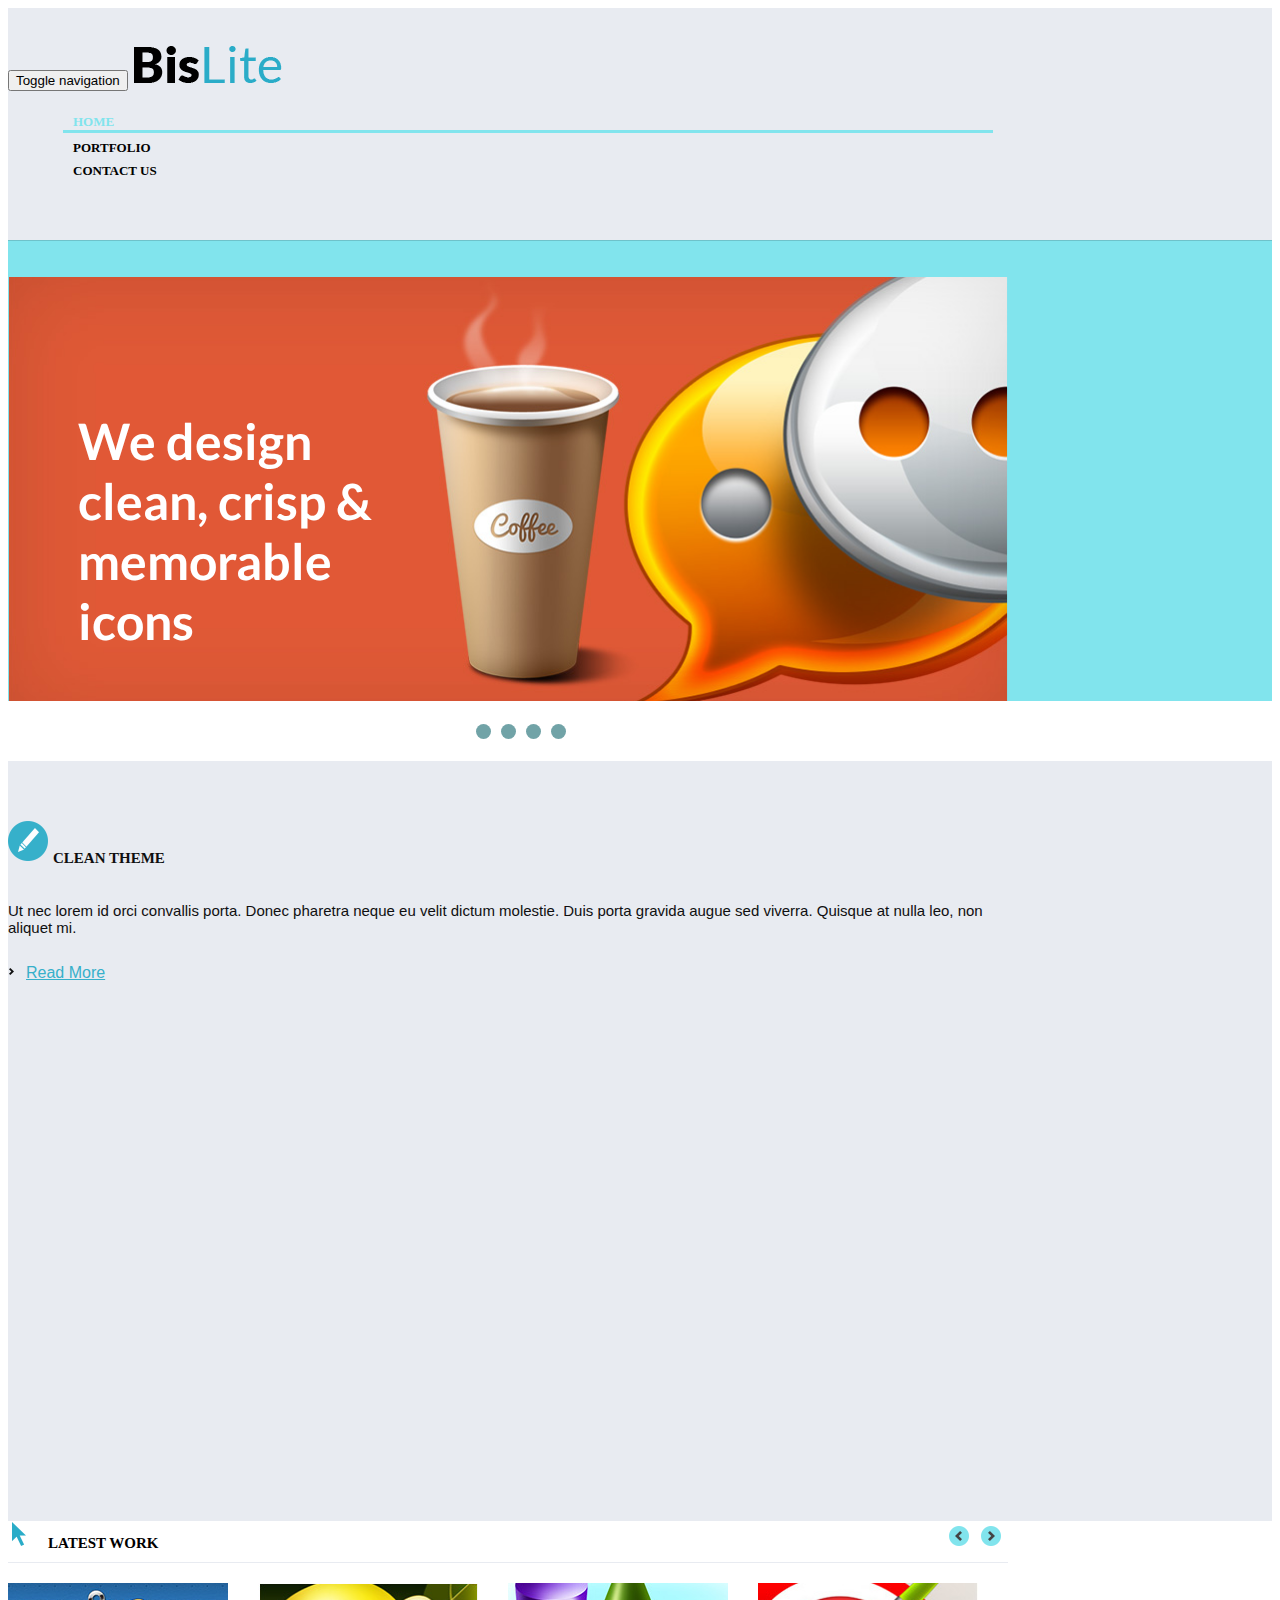
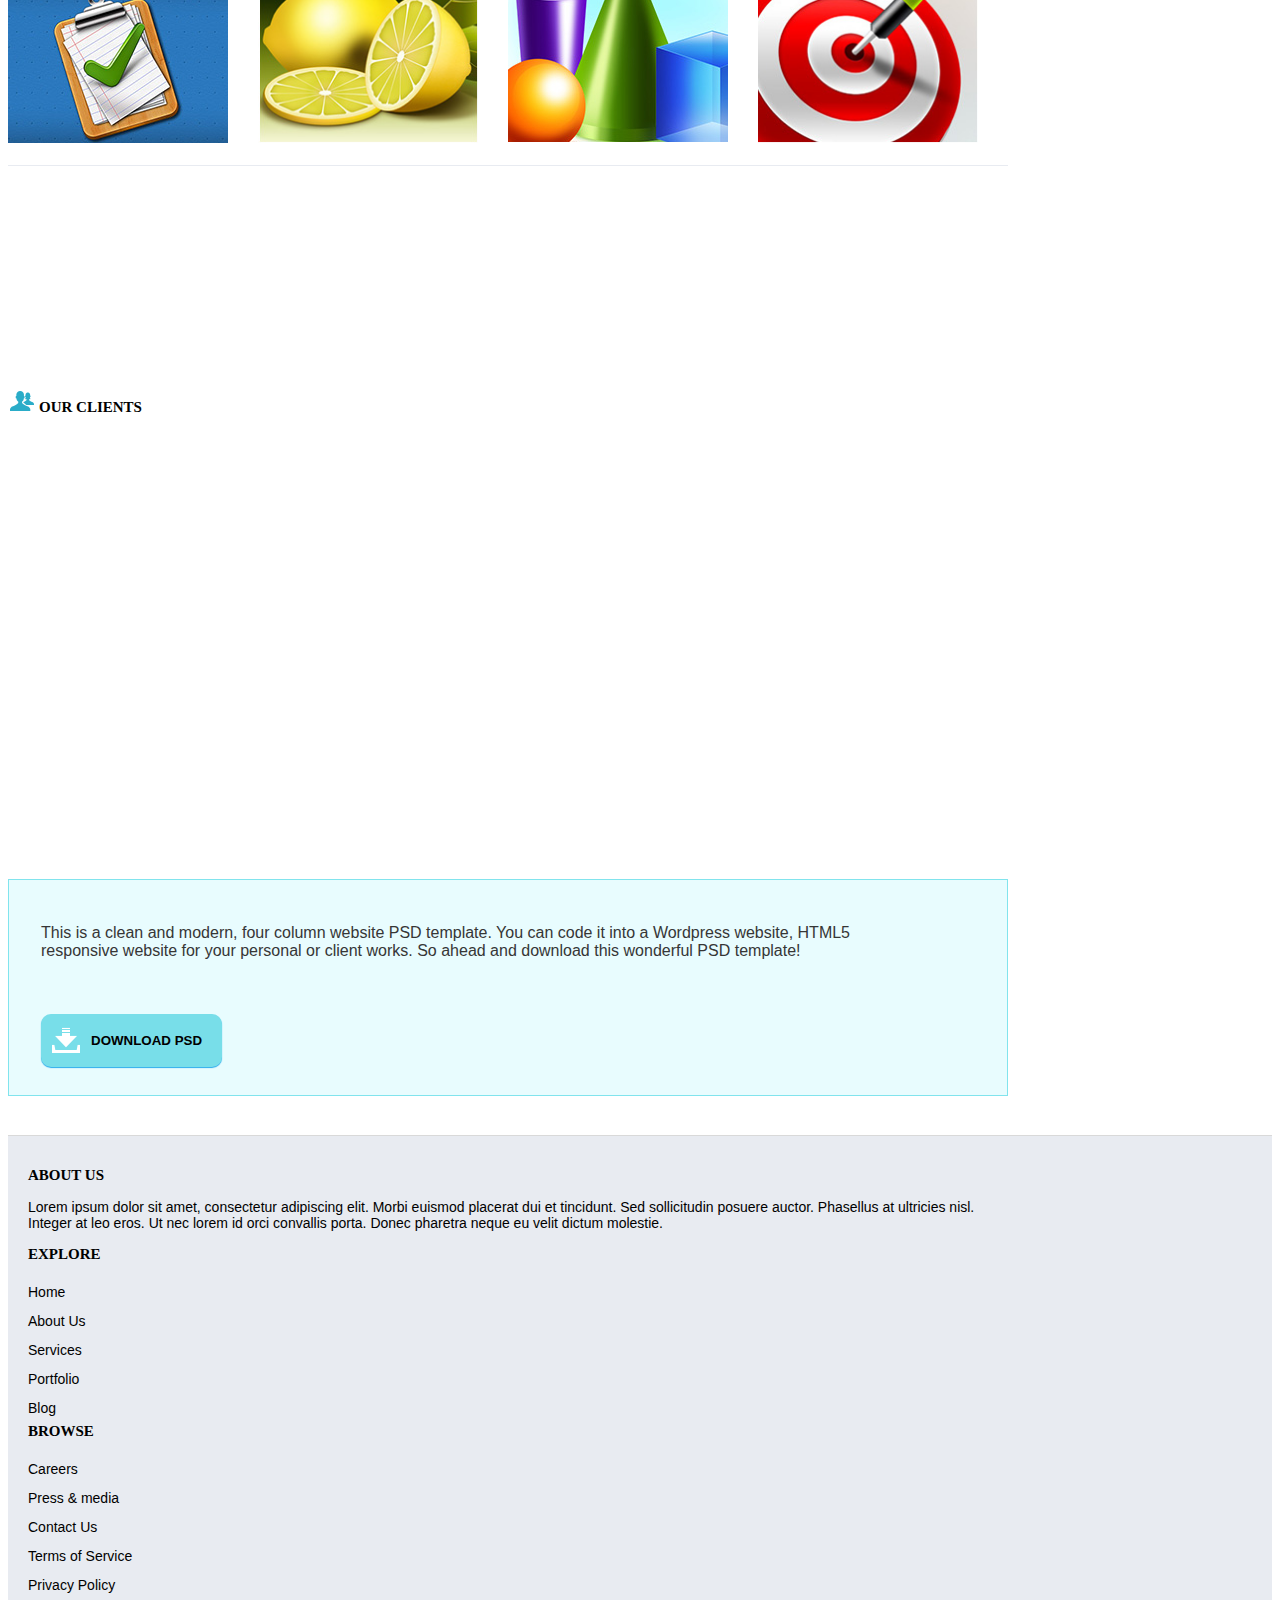
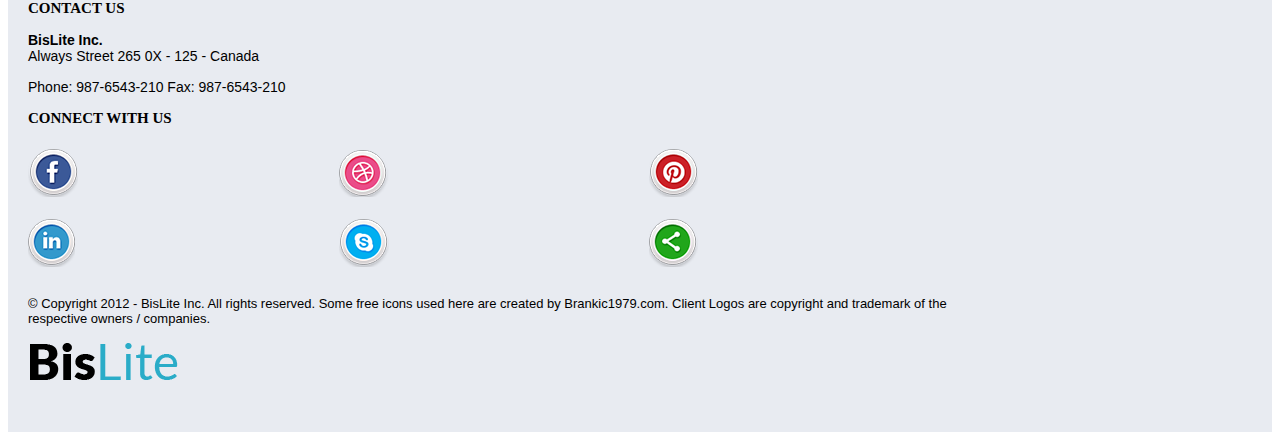
<file: index.html>
<!DOCTYPE html>
<html>
<head>
	<title>BisLite</title>
	<meta charset="UTF-8">
	<meta name="viewport" content="width=device-width, initial-scale=1">
	<link rel="stylesheet" type="text/css" href="js/jquery.bxslider.css">
	<link rel="stylesheet" href="https://maxcdn.bootstrapcdn.com/bootstrap/3.3.6/css/bootstrap.min.css" integrity="sha384-1q8mTJOASx8j1Au+a5WDVnPi2lkFfwwEAa8hDDdjZlpLegxhjVME1fgjWPGmkzs7" crossorigin="anonymous">
	<link rel="stylesheet" type="text/css" href="css/style.css">
	<script type="text/javascript" src="http://code.jquery.com/jquery-2.1.4.js"></script>
	<script type="text/javascript" src="js/jquery.bxslider.min.js"></script>
	<script src="https://maxcdn.bootstrapcdn.com/bootstrap/3.3.6/js/bootstrap.min.js" integrity="sha384-0mSbJDEHialfmuBBQP6A4Qrprq5OVfW37PRR3j5ELqxss1yVqOtnepnHVP9aJ7xS" crossorigin="anonymous"></script>
	<script type="text/javascript" src="js/jquery.inview.js"></script>
	<script type="text/javascript" src="js/main.js"></script>
</head>
<body>
	<header>
		<div class="container">
			<nav class="navbar navbar-default">
			  <div class="container-fluid">
			    <div class="navbar-header">
			      <button type="button" class="navbar-toggle collapsed" data-toggle="collapse" data-target="#bs-example-navbar-collapse-1" aria-expanded="false">
			        <span class="sr-only">Toggle navigation</span>
			        <span class="icon-bar"></span>
			        <span class="icon-bar"></span>
			        <span class="icon-bar"></span>
			      </button>
			      <a class="navbar-brand" href="index.html"><img src="images/logo.png" alt="logo"></a>
			    </div>
			    <div class="collapse navbar-collapse" id="bs-example-navbar-collapse-1">
			      <ul class="nav navbar-nav navbar-right">
			        <li class="active-link"><a href="index.html">Home</a></li>
			        <li>
			        	<a class="portfolio-a" href="portfolio.html">Portfolio</a>
			        </li>
			        <li><a href="contact.html">Contact us</a></li>
			      </ul>
			    </div>
			  </div>
			</nav>
		</div>
	</header>
	<main>
		<section class="slider-wrap">
			<div class="container">
				<ul class="bxslider">
					<li>
					  	<p>We design<br> clean, crisp &amp;<br> memorable<br> icons</p>
					  	<img alt="image" src="images/banner.jpg" />   
					</li>
					<li>
					  	<p>Sed ut<br> perspiciatis &amp;<br> error sit<br>voluptatem</p>
					  	<img alt="image" src="images/banner.jpg" />	
					</li>
					<li>
					  	<p>unde omnis <br> iste natus<br> perspiciatis<br> vel illum </p>
						<img alt="image" src="images/banner.jpg" />
					</li>
					<li>
					  	<p>qui dolorem<br> odio dignissimo<br> dicta sunt<br>explicabo</p>
					  	<img alt="image" src="images/banner.jpg" />	
					</li>
					<li>
					  	<p>aut fugit,<br> sed quia<br> consequuntur<br>magni dolores</p>
						<img alt="image" src="images/banner.jpg" />	
					</li>
				</ul>
			</div>
		</section>
		<section class="info-box">
			<div class="container">
				<div class="row">
					<div class="col-lg-3 col-md-3 div_box div_1">
						<img alt="image" src="images/pen.png">
						<h2>Clean Theme</h2>
						<p>
							Ut nec lorem id orci convallis porta. Donec pharetra neque eu velit dictum molestie. Duis porta gravida augue sed viverra. Quisque at nulla leo, non aliquet mi. 
						</p>
						<a href="#">Read More</a>
					</div>
					<div class="col-lg-3 col-md-3 div_box div_2">
						<img alt="image" src="images/responsive.png">
						<h2>Responsive Design</h2>
						<p>
							Lorem ipsum dolor sit amet, consectetur adipiscing elit. Morbi euismod placerat dui et tincidunt. Sed sollicitudin posuere auctor. Phasellus at ultricies nisl. Integer at leo eros.
						</p>
						<a href="#">Read More</a>
					</div>
					<div class="col-lg-3 col-md-3 div_box div_3">
						<img alt="image" src="images/psd.png">
						<h2>Fully layerd PSD </h2>
						<p>
								Phasellus lobortis metus non augue sodales volutpat. Vestibulum sit amet nibh eros, hendrerit venenatis est. In vitae nulla nec purus cursus pretium sed id magna.
						</p>
						<a href="#">Read More</a>
					</div>
					<div class="col-lg-3 col-md-3 div_box div_4">
						<img alt="image" src="images/ready.png">
						<h2>Ready for coding</h2>
						<p>
							Vivamus convallis feugiat mauris sed posuere. Nam rutrum, quam quis euismod commodo, elit est porta quam, non placerat eros neque porta ante. Fusce quis odio urna. 
						</p>
						<a href="#">Read More</a>
					</div>
				</div>
			</div>
		</section>
		<section class="slider2-wrap">
			<div class="container">
				<img alt="image" src="images/arrow3.png">
				<h1>LATEST WORK</h1>
				<div class="slider2">
					  <div class="slide"><img alt="image" src="images/slider2-img01.jpg"></div>
					  <div class="slide"><img alt="image" src="images/slider2-img02.jpg"></div>						  <div class="slide"><img alt="image" src="images/slider2-img03.jpg"></div>						  <div class="slide"><img alt="image" src="images/slider2-img04.jpg"></div>						  <div class="slide"><img alt="image" src="images/slider2-img05.jpg"></div>						  <div class="slide"><img alt="image" src="images/slider2-img06.jpg"></div>						  <div class="slide"><img alt="image" src="images/slider2-img07.jpg"></div>						  <div class="slide"><img alt="image" src="images/slider2-img08.jpg"></div>						  <div class="slide"><img alt="image" src="images/slider2-img09.jpg"></div>						  <div class="slide"><img alt="image" src="images/slider2-img10.jpg"></div>						  <div class="slide"><img alt="image" src="images/slider2-img11.jpg"></div>						  <div class="slide"><img alt="image" src="images/slider2-img12.jpg"></div>						  <div class="slide"><img alt="image" src="images/slider2-img13.jpg"></div>						  <div class="slide"><img alt="image" src="images/slider2-img14.jpg"></div>						  <div class="slide"><img alt="image" src="images/slider2-img15.jpg"></div>						  <div class="slide"><img alt="image" src="images/slider2-img16.jpg"></div>
				</div>
			</div>
		</section>
		<section class="content">
			<div class="container">
				<div class="row">						
					<div class="col-lg-6 col-md-6 col-sm-6 cont_1">
						<img alt="image" src="images/test.png">
						<h2>Testimonials</h2>
						<p>
							Lorem ipsum dolor sit amet, consectetur adipiscing elit. Maecenas ut nulla sapien, at aliquam erat. Sed vitae massa tellus. Aliquam commodo aliquam metus, sed iaculis nibh tempus id. Lorem ipsum dolor sit amet, consectetur adipiscing elit. Vestibulum ante ipsum primis in faucibus orci luctus et ultrices posuere cubilia Curae; Etiam nec nisi in nisl euismod fringilla.
						</p>
						<span>John Travis, CEO, DomainName.com</span>
					</div>
					<div class="col-lg-6 col-md-6 col-sm-6 cont_2">
						<img alt="image" src="images/clients.png">
						<h2>Our Clients</h2>
						<nav class="image-links">
								<a href="#" class="link-1"><img alt="image" src="images/cox.png"></a>
								<a href="#" class="link-2"><img alt="image" src="images/cnn.png"></a>
								<a href="#" class="link-3"><img alt="image" src="images/finder.png"></a>
								<a href="#" class="link-4"><img alt="image" src="images/deere.png"></a>
								<a href="#" class="link-5"><img alt="image" src="images/banana.png"></a>
								<a href="#" class="link-6"><img alt="image" src="images/fooji.png"></a>
						</nav>
					</div>
				</div>
			</div>
			<div class="button-section">
				<div class="container">
					<div class="row">
						<div class="col-lg-9 col-md-9">
							<p>
								This is a clean and modern, four column website PSD template. You can code it into a Wordpress website, HTML5 responsive website for your personal or client works. So ahead and download this wonderful PSD template! 
							</p>
						</div>
						<div class="col-lg-3 col-md-3">
							<form method="post" title="DOWNLOAD PSD">
								<input type="button" value="DOWNLOAD PSD">
							</form>
						</div>
					</div>
				</div>
			</div>
		</section>
	</main>
	<footer>
		<div class="container">
			<div class="row">
				<div class="col-lg-3 col-md-3 col-sm-3">
					<h1>ABOUT US</h1>
					<p>
						Lorem ipsum dolor sit amet, consectetur adipiscing elit. Morbi euismod placerat dui et tincidunt. Sed sollicitudin posuere auctor. Phasellus at ultricies nisl. Integer at leo eros. Ut nec lorem id orci convallis porta. Donec pharetra neque eu velit dictum molestie. 
					</p>
				</div>
				<div class="col-lg-2 col-md-2 col-sm-2">
					<h1>EXPLORE</h1>
			        <a href="index.html">Home</a>
			        <a href="#">About Us</a>
			        <a href="#">Services</a>
			        <a href="portfolio.html">Portfolio</a>
			        <a href="#">Blog</a>
				</div>
				<div class="col-lg-2 col-md-2 col-sm-2">
					<h1>BROWSE</h1>
			        <a href="#">Careers</a>
			        <a href="#">Press &amp; media</a>
			        <a href="contact.html">Contact Us</a>
			        <a href="#">Terms of Service</a>
			        <a href="#">Privacy Policy</a>
				</div>
				<div class="col-lg-2 col-md-2 col-sm-2">
					<h1>CONTACT US</h1>
					<p>
						<span>BisLite Inc.</span><br>						
						Always Street 265
						0X - 125 - Canada
					</p>
					<p>
						Phone: 987-6543-210
						Fax: 987-6543-210
					</p>
				</div>
				<div class="col-lg-3 col-md-3 col-sm-3">
					<h1>CONNECT WITH US</h1>
					<ul class="social-links">
						<li>
							<a href="https://www.facebook.com/?_rdr=p"><img alt="link" src="images/fb.png"></a>
						</li>
						<li>
							<a href="https://dribbble.com/"><img alt="link" src="images/dribbble.png"></a>
						</li>
						<li>
							<a href="https://www.pinterest.com/"><img alt="link" src="images/pinterest.png"></a>
						</li>
						<li>
							<a href="https://www.linkedin.com/"><img alt="link" src="images/in.png"></a>
						</li>
						<li>
							<a href="http://www.skype.com/ru/"><img alt="link" src="images/skype.png"></a>
						</li>
						<li>
						<a href="https://www.share.com/"><img alt="link" src="images/share.png"></a>
						</li>
					</ul>
				</div>
			</div>
			<div class="row">
				<div class="col-lg-9 col-md-9 col-sm-9">
					<p class="copy">
						&copy; Copyright 2012 - BisLite Inc. All rights reserved. Some free icons used here are created by Brankic1979.com. 
						Client Logos are copyright and trademark of the respective owners / companies.
					</p>
				</div>
				<div class="col-lg-3 col-md-3 col-sm-3">
					<a class="logo" href="index.html"><img alt="logo" src="images/logo.png"></a>
				</div>
			</div>
		</div>
	</footer>
</body>
</html>
</file>
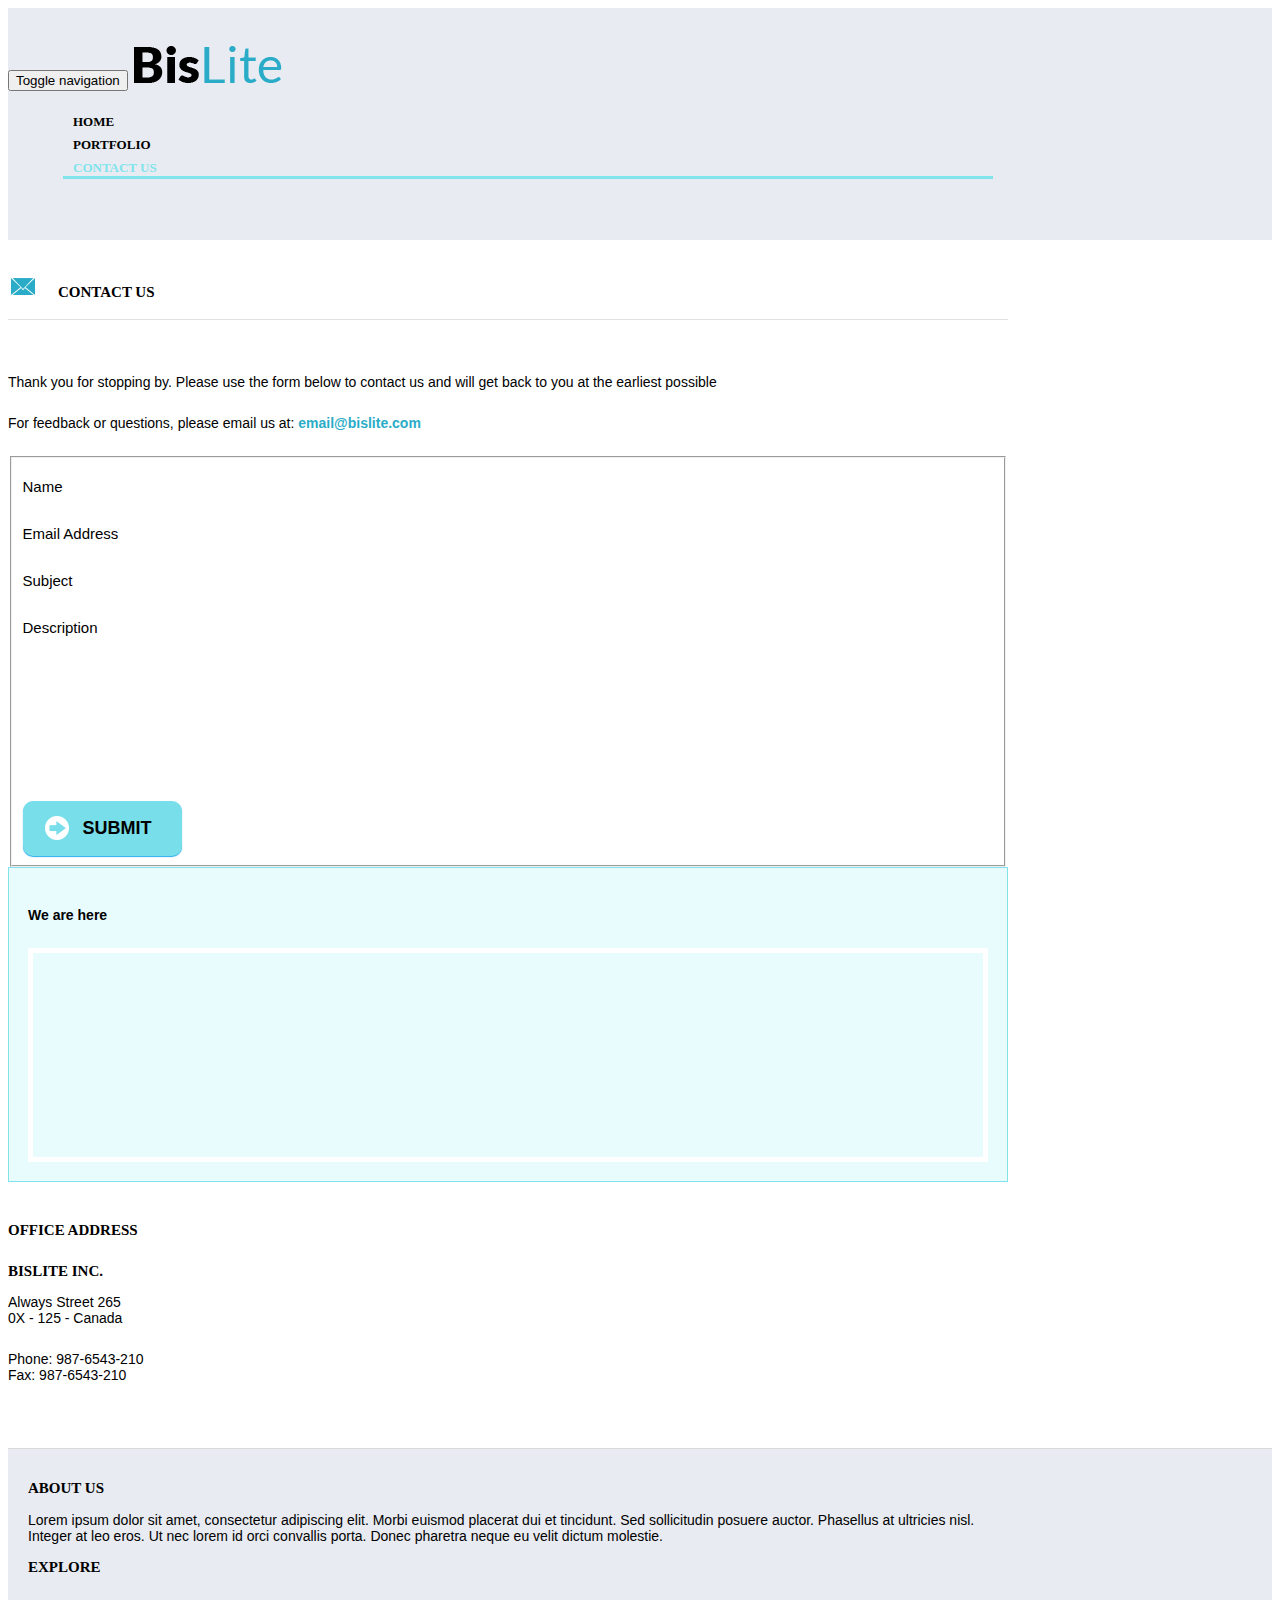
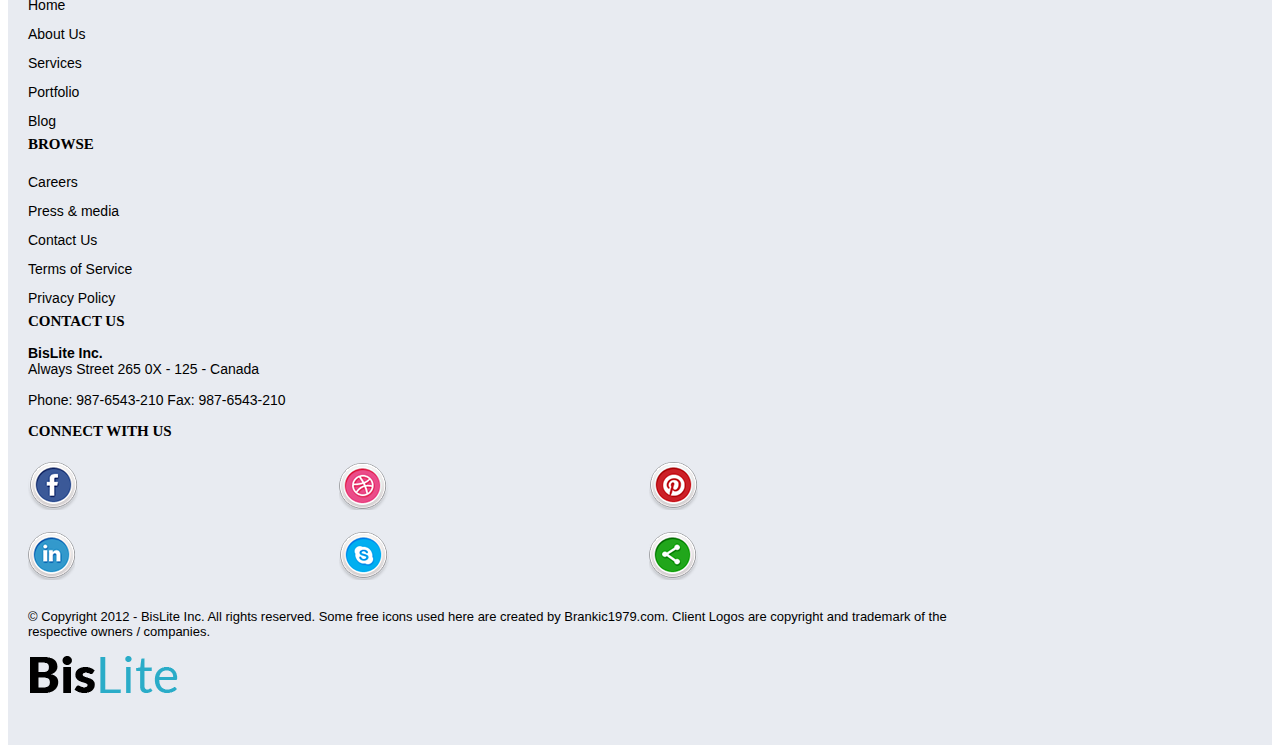
<file: contact.html>
<!DOCTYPE html>
<html>
<head>
	<title>BisLite</title>
	<meta charset="UTF-8">
	<meta name="viewport" content="width=device-width, initial-scale=1">
	<link rel="stylesheet" type="text/css" href="js/jquery.bxslider.css">
	<link rel="stylesheet" href="https://maxcdn.bootstrapcdn.com/bootstrap/3.3.6/css/bootstrap.min.css" integrity="sha384-1q8mTJOASx8j1Au+a5WDVnPi2lkFfwwEAa8hDDdjZlpLegxhjVME1fgjWPGmkzs7" crossorigin="anonymous">
	<link rel="stylesheet" type="text/css" href="css/style.css">
	<script type="text/javascript" src="http://code.jquery.com/jquery-2.1.4.js"></script>
	<script type="text/javascript" src="js/jquery.bxslider.min.js"></script>
	<script src="https://maxcdn.bootstrapcdn.com/bootstrap/3.3.6/js/bootstrap.min.js" integrity="sha384-0mSbJDEHialfmuBBQP6A4Qrprq5OVfW37PRR3j5ELqxss1yVqOtnepnHVP9aJ7xS" crossorigin="anonymous"></script>
	<script type="text/javascript" src="js/jquery.inview.js"></script>
	<script type="text/javascript" src="js/main.js"></script>
</head>
<body>
	<header>
		<div class="container">
			<nav class="navbar navbar-default">
			  <div class="container-fluid">
			    <div class="navbar-header">
			      <button type="button" class="navbar-toggle collapsed" data-toggle="collapse" data-target="#bs-example-navbar-collapse-1" aria-expanded="false">
			        <span class="sr-only">Toggle navigation</span>
			        <span class="icon-bar"></span>
			        <span class="icon-bar"></span>
			        <span class="icon-bar"></span>
			      </button>
			      <a class="navbar-brand" href="index.html"><img alt="logo" src="images/logo.png"></a>
			    </div>
			    <div class="collapse navbar-collapse" id="bs-example-navbar-collapse-1">
			      <ul class="nav navbar-nav navbar-right">
			        <li><a href="index.html">Home</a></li>
			        <li>
			        	<a class="portfolio-a" href="portfolio.html">Portfolio</a>
			        </li>
			        <li class="active-link"><a href="contact.html">Contact us</a></li>
			      </ul>
			    </div>
			  </div>
			</nav>
		</div>
	</header>
	<main>
		<div class="container container-portfolio-main">
			<img alt="image" src="images/contact.png">
			<h1>CONTACT US</h1>
			<div class="row row-portfolio">
				<div class="col-lg-7 col-md-7 col-sm-7 col-form">
					<p>
						Thank you for stopping by. Please use the form below to contact us and will get back to you at the earliest possible
					</p>
					<p>
						For feedback or questions, please email us at: <span>email@bislite.com</span>
					</p>
					<form action="#">
						<fieldset>
							<input type="text" placeholder="Name">
							<input type="text" placeholder="Email Address">
							<input type="text" placeholder="Subject">
							<input type="text" placeholder="Description">
							<input type="submit" value="SUBMIT">
						</fieldset>
					</form>
				</div>
				<div class="col-lg-5 col-md-5 col-sm-5 col-map">
					<div class="map">
						<p>We are here</p>
						<div class="map-wrap">
							<iframe src="https://www.google.com/maps/embed?pb=!1m18!1m12!1m3!1d721.729047964489!2d-79.37062657265953!3d43.649911979121406!2m3!1f0!2f0!3f0!3m2!1i1024!2i768!4f13.1!3m3!1m2!1s0x882b34ac1478d1c3%3A0x10f0636883e67aad!2sOvarian+Cancer+Canada!5e0!3m2!1sen!2sua!4v1449057571458" width="344" height="200"  style="border:0" allowfullscreen></iframe>
						</div>
					</div>
					<h1>Office Address</h1><br>
						<h2>BisLite Inc.</h2><br>
					<p>
						Always Street 265<br>
						0X - 125 - Canada<br>
					</p>
					<p>
						Phone: 987-6543-210<br>
						Fax: 987-6543-210
					</p>
				</div>
			</div>
		</div>
	</main>
	<footer>
		<div class="container">
			<div class="row">
				<div class="col-lg-3 col-md-3 col-sm-3">
					<h1>ABOUT US</h1>
					<p>
						Lorem ipsum dolor sit amet, consectetur adipiscing elit. Morbi euismod placerat dui et tincidunt. Sed sollicitudin posuere auctor. Phasellus at ultricies nisl. Integer at leo eros. Ut nec lorem id orci convallis porta. Donec pharetra neque eu velit dictum molestie. 
					</p>
				</div>
				<div class="col-lg-2 col-md-2 col-sm-2">
					<h1>EXPLORE</h1>
			        <a href="index.html">Home</a>
			        <a href="#">About Us</a>
			        <a href="#">Services</a>
			        <a href="portfolio.html">Portfolio</a>
			        <a href="#">Blog</a>
				</div>
				<div class="col-lg-2 col-md-2 col-sm-2">
					<h1>BROWSE</h1>
			        <a href="#">Careers</a>
			        <a href="#">Press &amp; media</a>
			        <a href="contact.html">Contact Us</a>
			        <a href="#">Terms of Service</a>
			        <a href="#">Privacy Policy</a>
				</div>
				<div class="col-lg-2 col-md-2 col-sm-2">
					<h1>CONTACT US</h1>
					<p>
						<span>BisLite Inc.</span><br>						
						Always Street 265
						0X - 125 - Canada
					</p>
					<p>
						Phone: 987-6543-210
						Fax: 987-6543-210
					</p>
				</div>
				<div class="col-lg-3 col-md-3 col-sm-3">
					<h1>CONNECT WITH US</h1>
					<ul class="social-links">
						<li><a href="https://www.facebook.com/?_rdr=p"><img alt="link" src="images/fb.png"></a></li>
						<li><a href="https://dribbble.com/"><img alt="link" src="images/dribbble.png"></a></li>
						<li><a href="https://www.pinterest.com/"><img alt="link" src="images/pinterest.png"></a></li>
						<li><a href="https://www.linkedin.com/"><img alt="link" src="images/in.png"></a></li>
						<li><a href="http://www.skype.com/ru/"><img alt="link" src="images/skype.png"></a></li>
						<li><a href="https://www.share.com/"><img alt="link" src="images/share.png"></a></li>
					</ul>
				</div>
			</div>
			<div class="row">
				<div class="col-lg-9 col-md-9 col-sm-9">
					<p class="copy">
						&copy; Copyright 2012 - BisLite Inc. All rights reserved. Some free icons used here are created by Brankic1979.com. 
						Client Logos are copyright and trademark of the respective owners / companies.
					</p>
				</div>
				<div class="col-lg-3 col-md-3 col-sm-3">
					<a class="logo" href="index.html"><img alt="logo" src="images/logo.png"></a>
				</div>
			</div>
		</div>
	</footer>
</body>
</html>
</file>
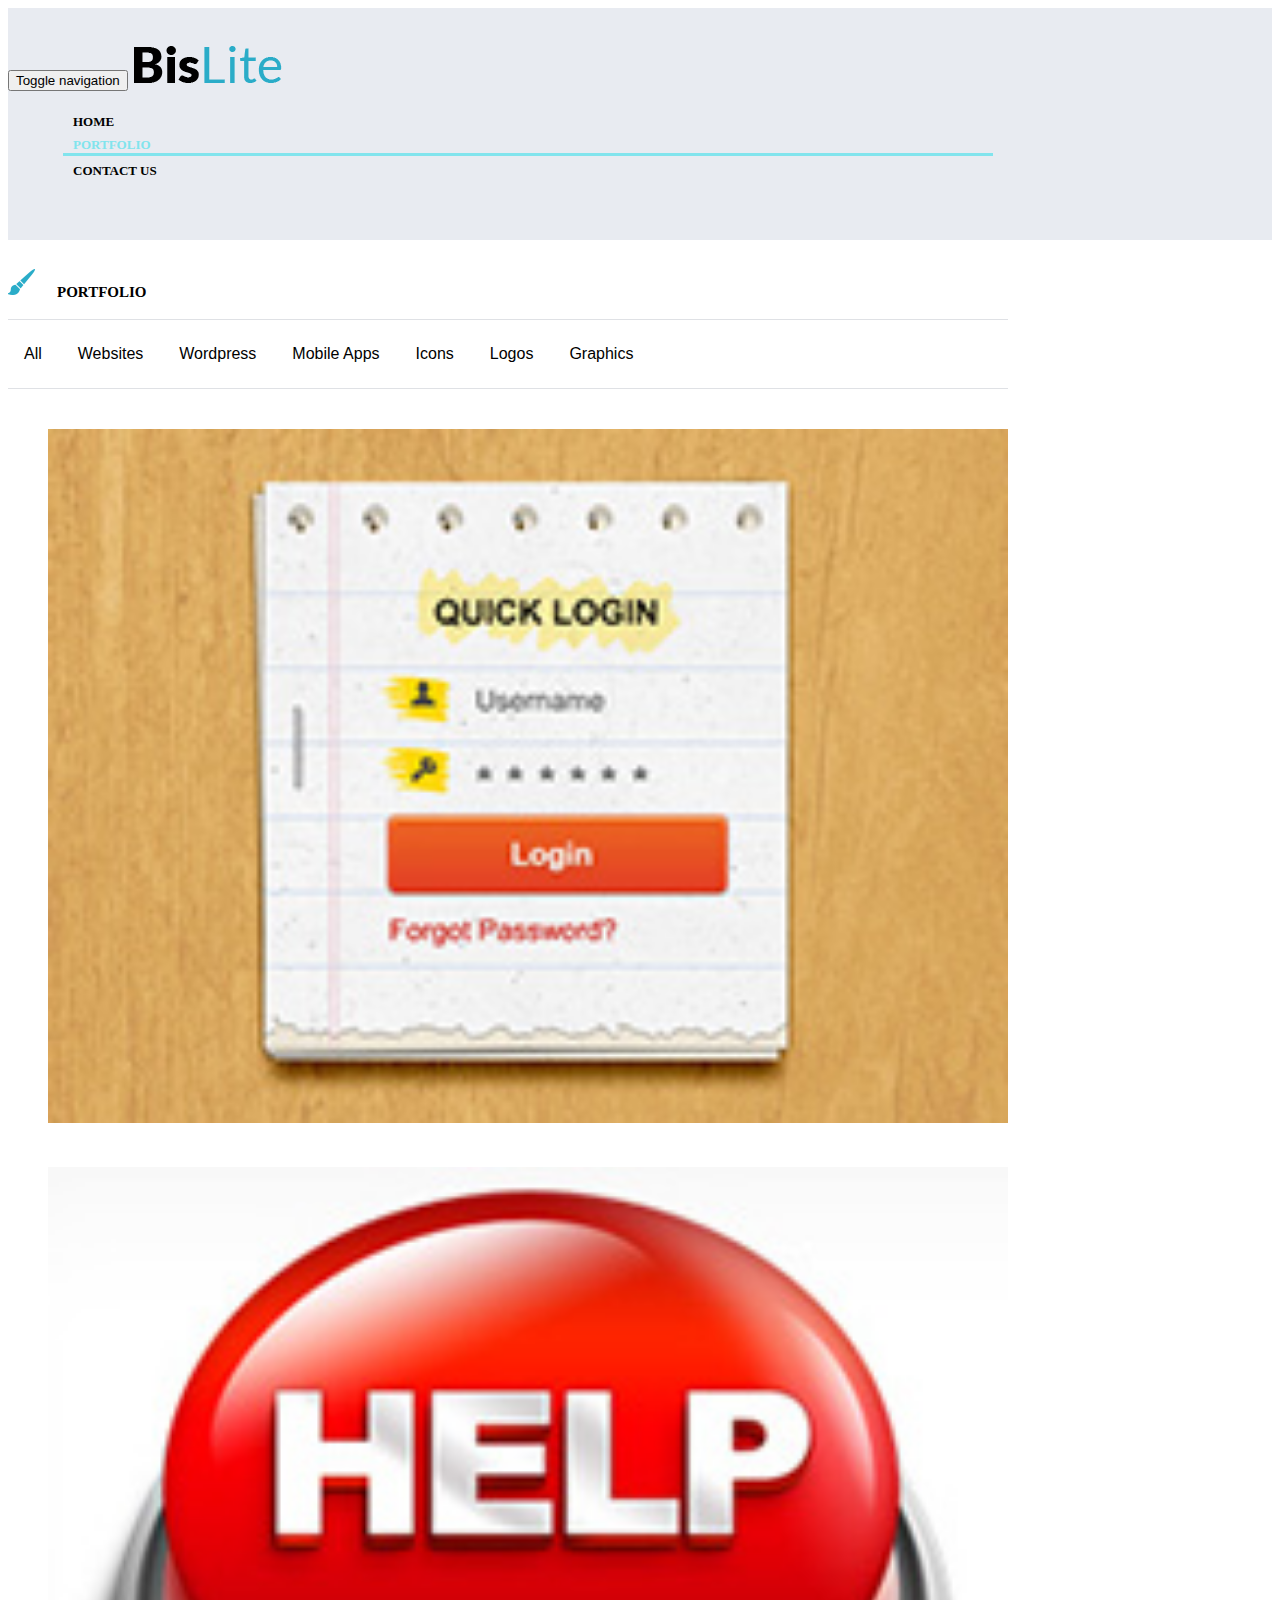
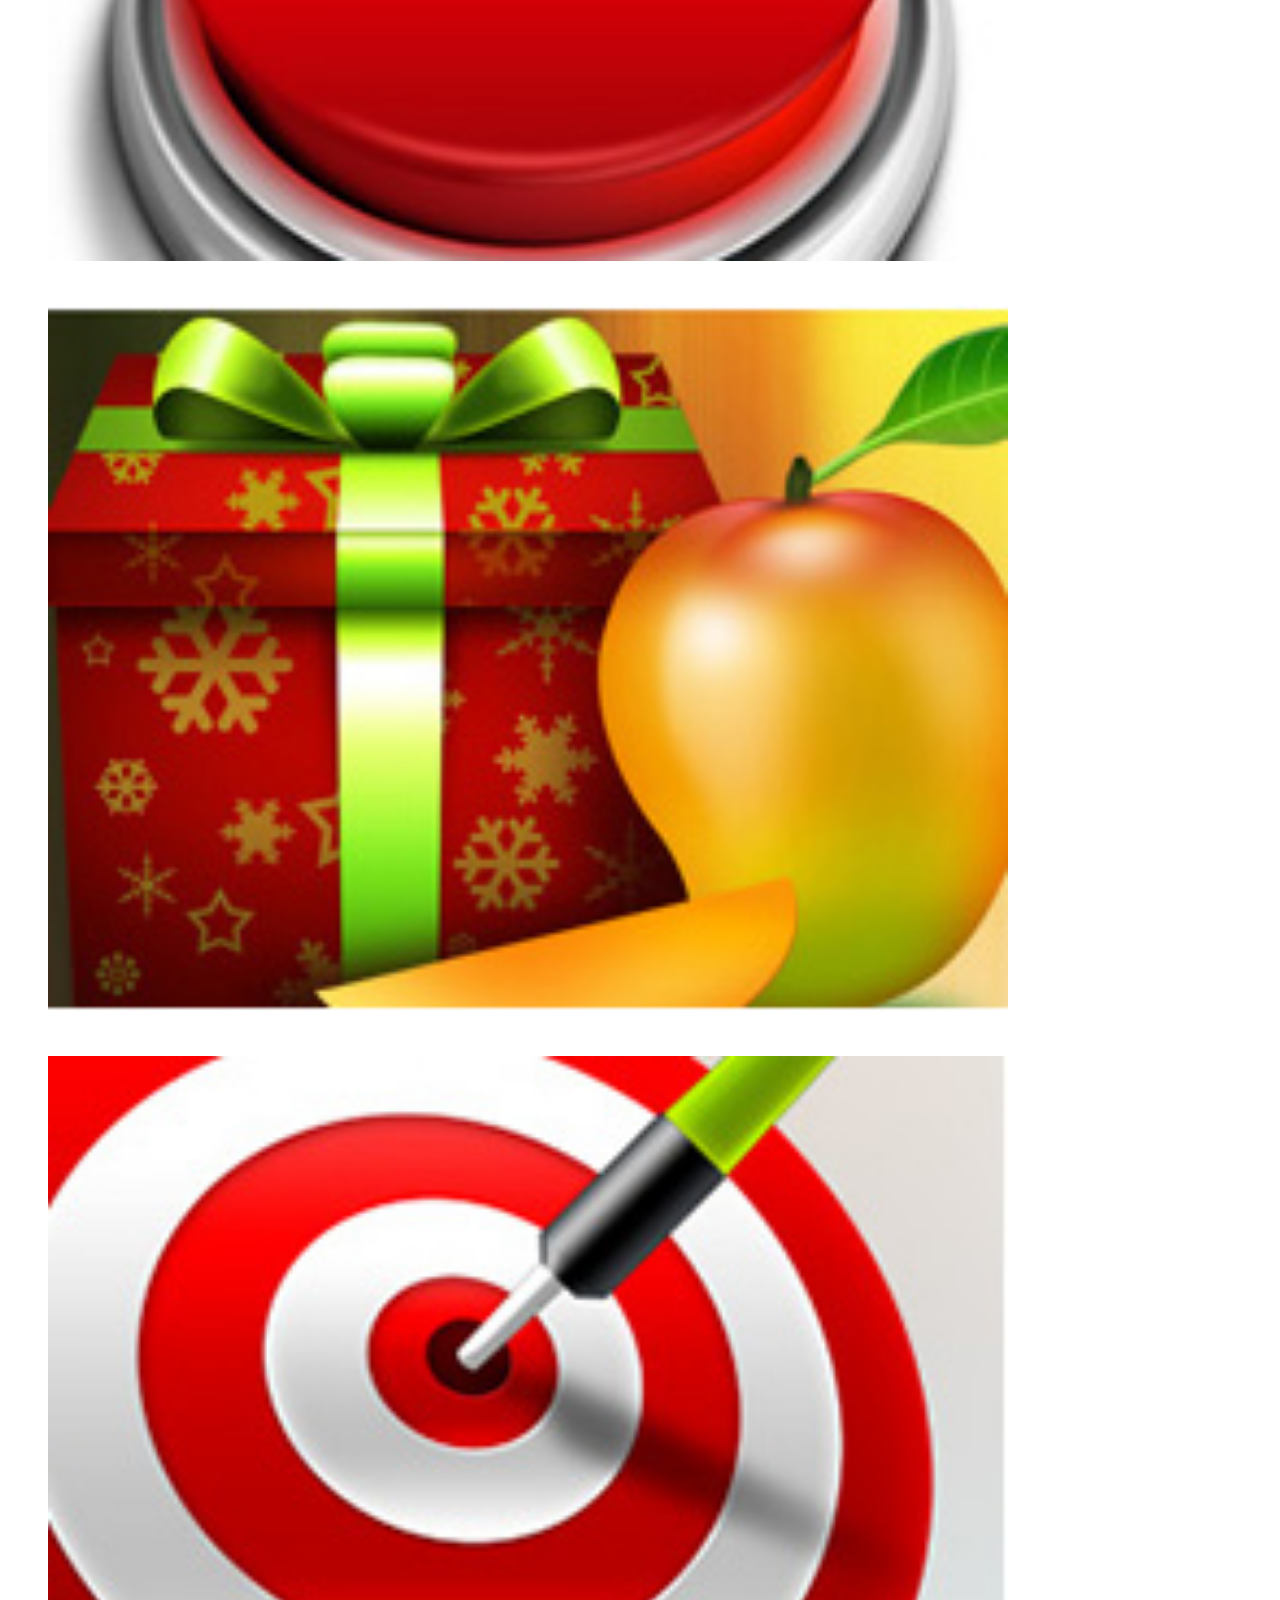
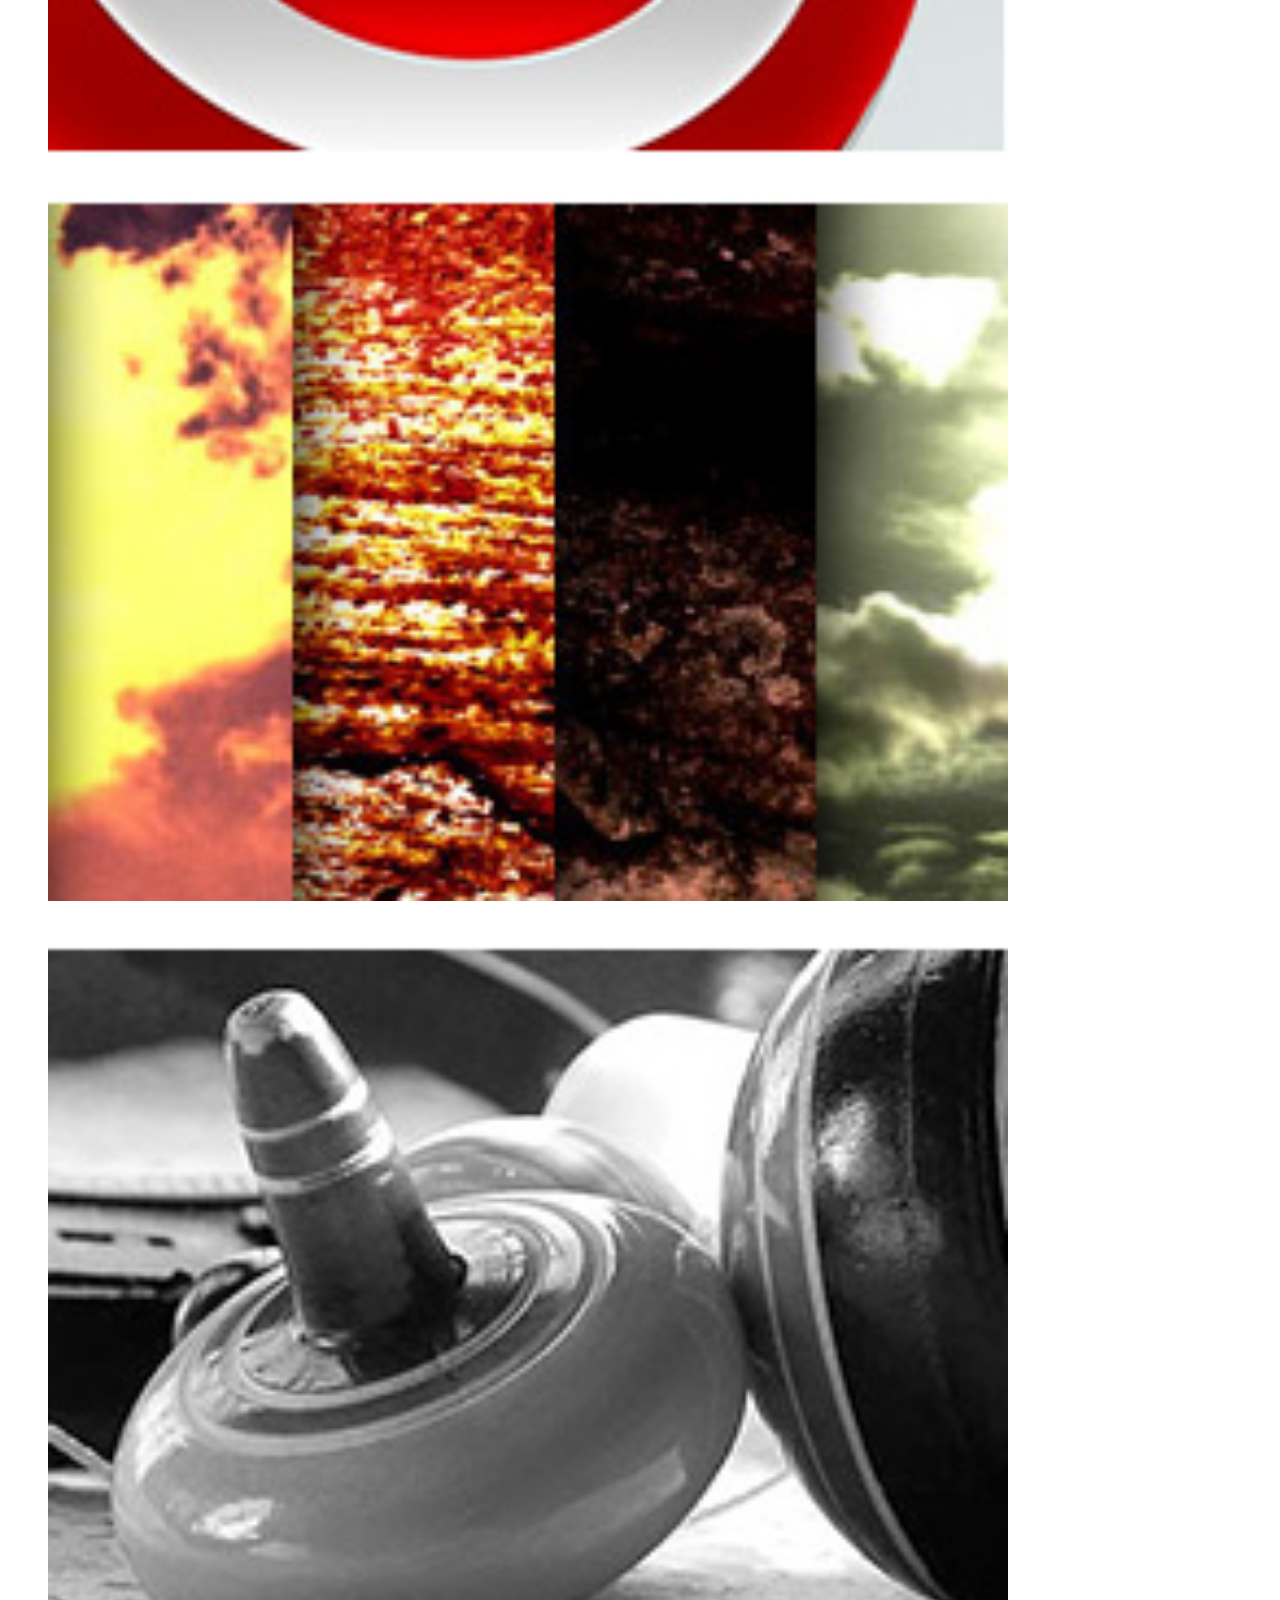
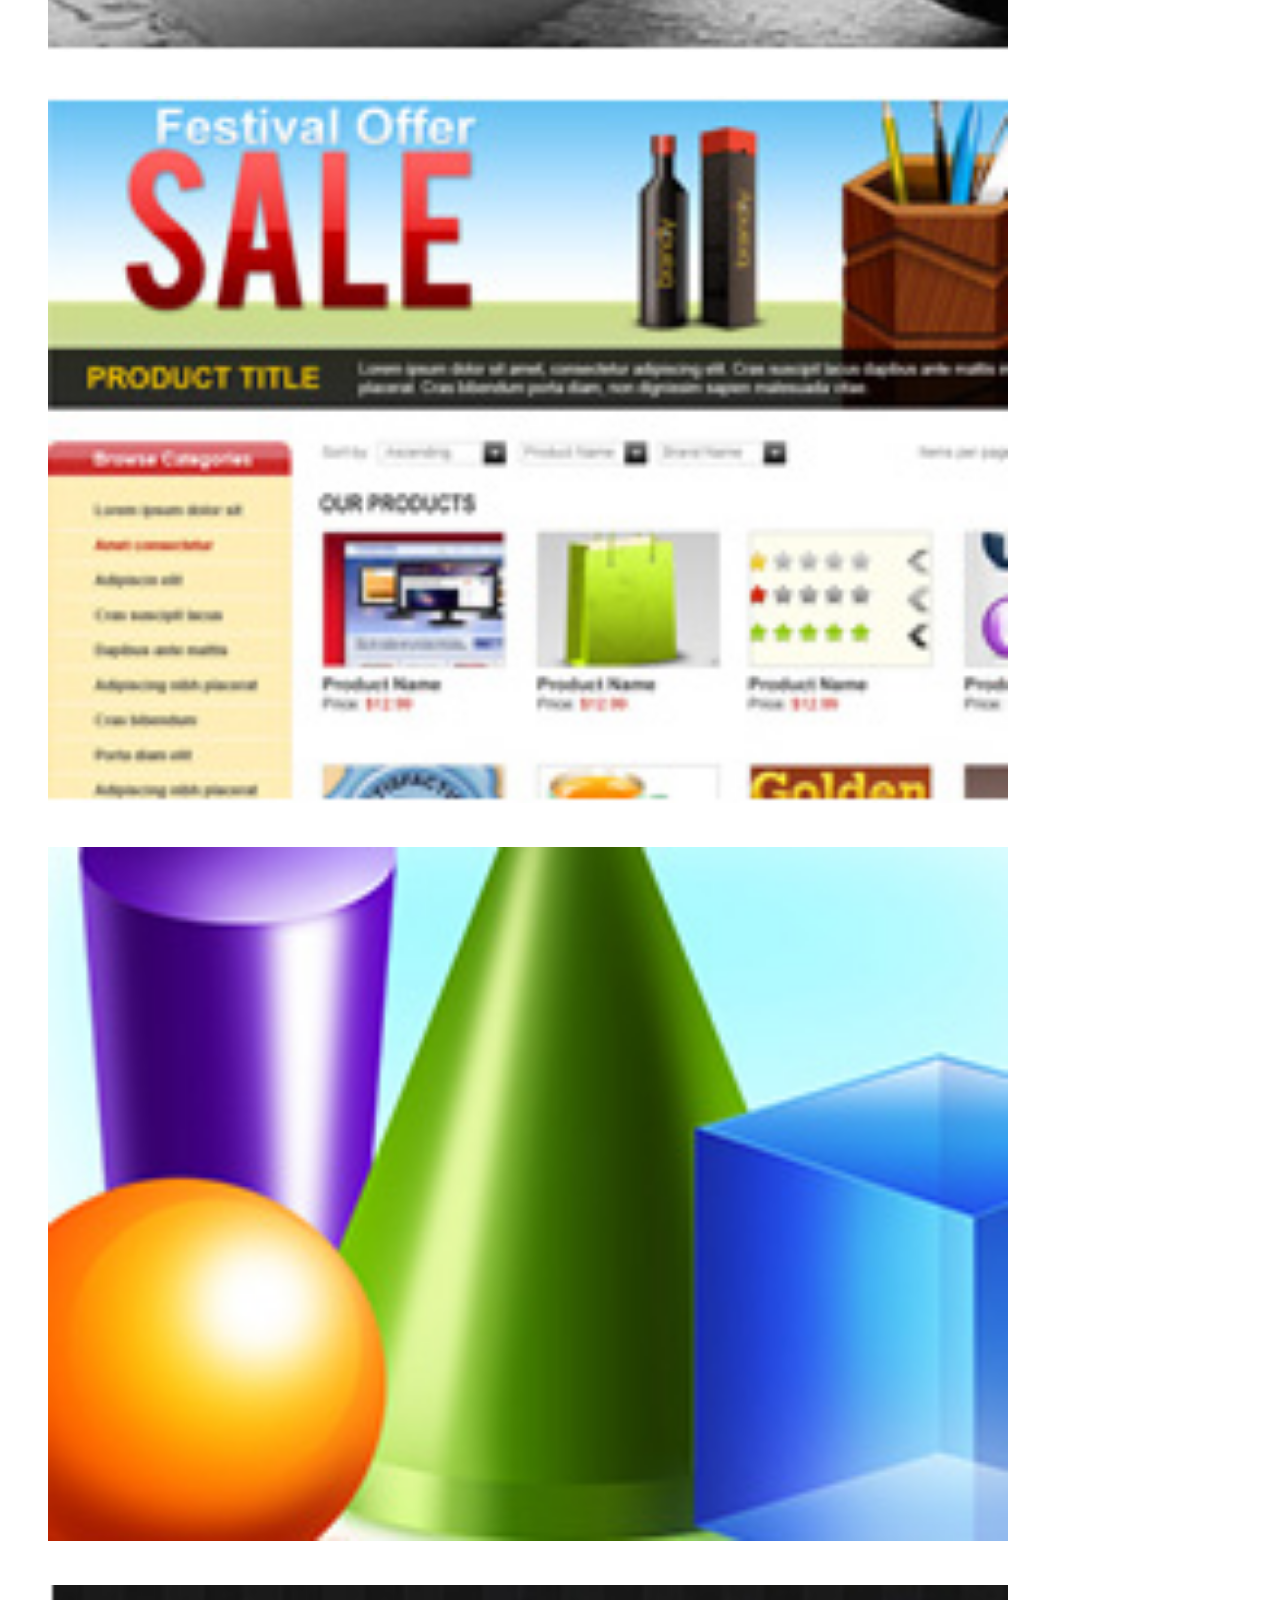
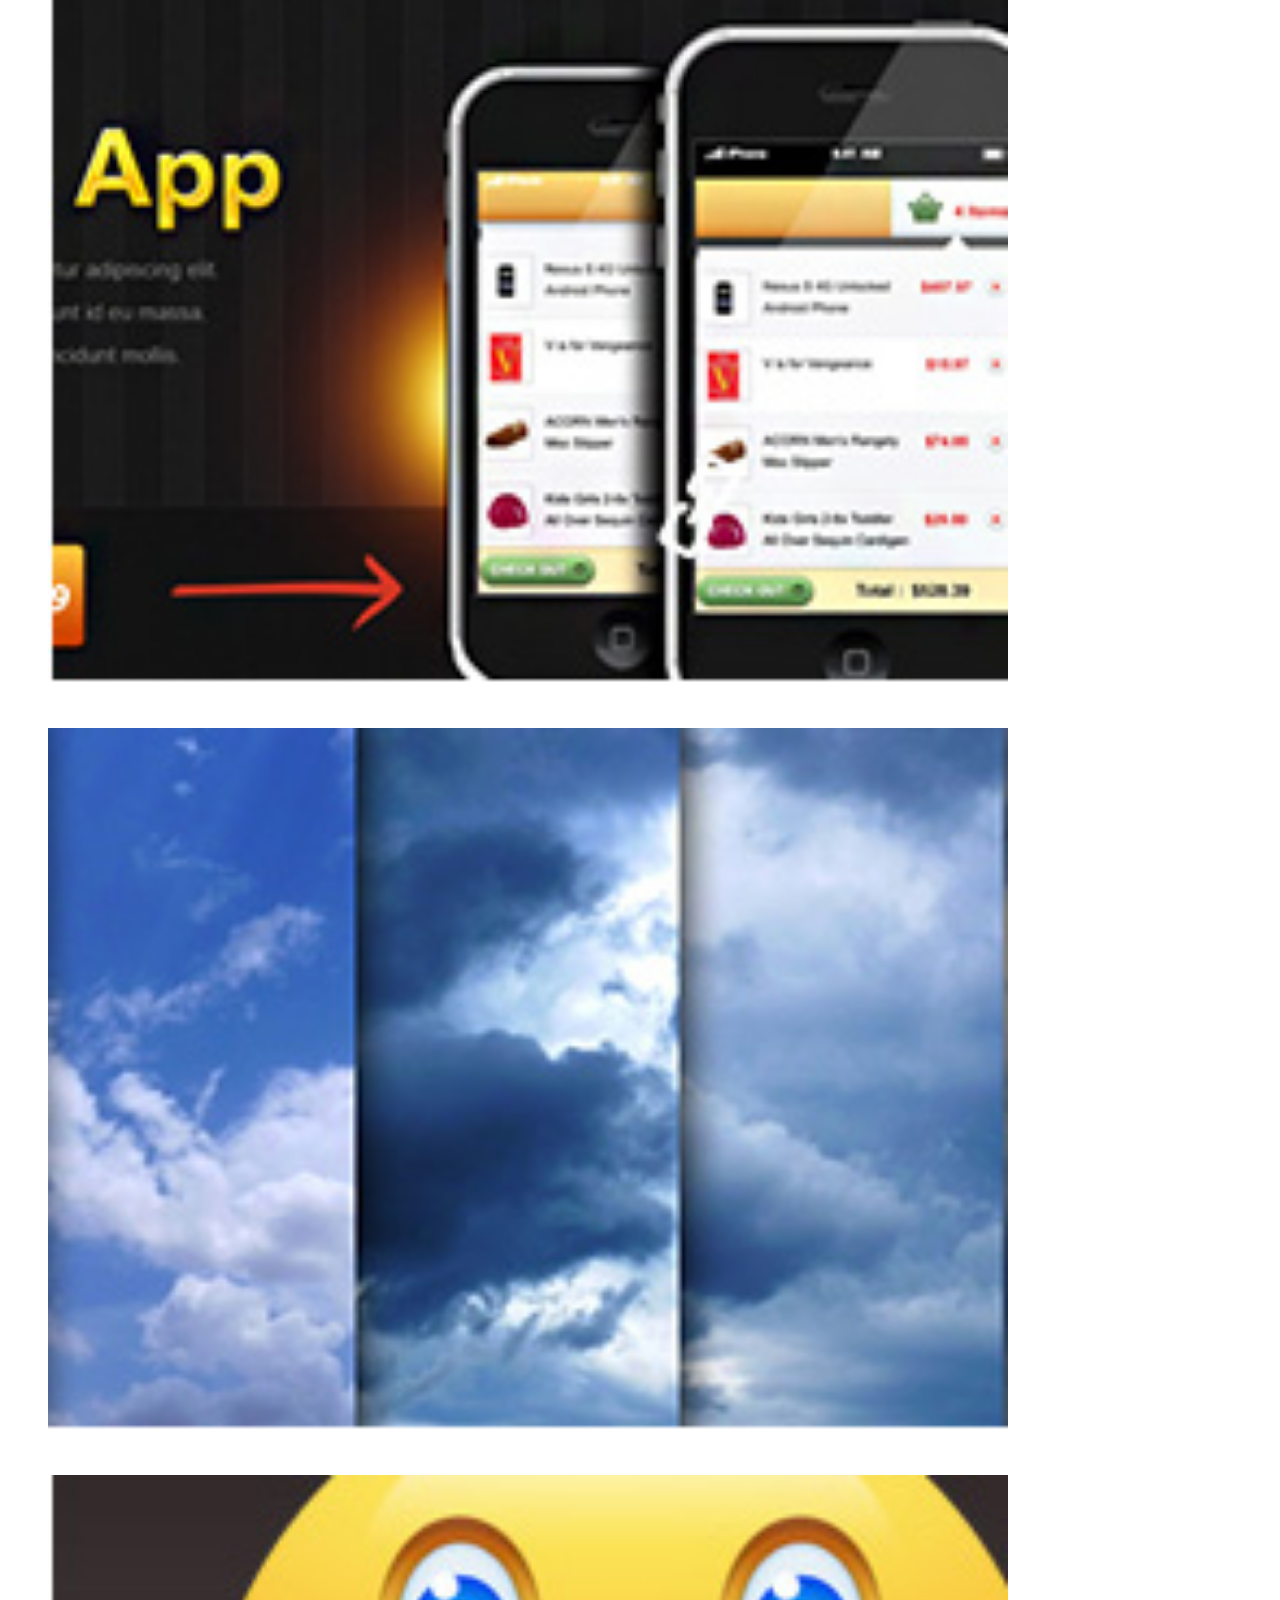
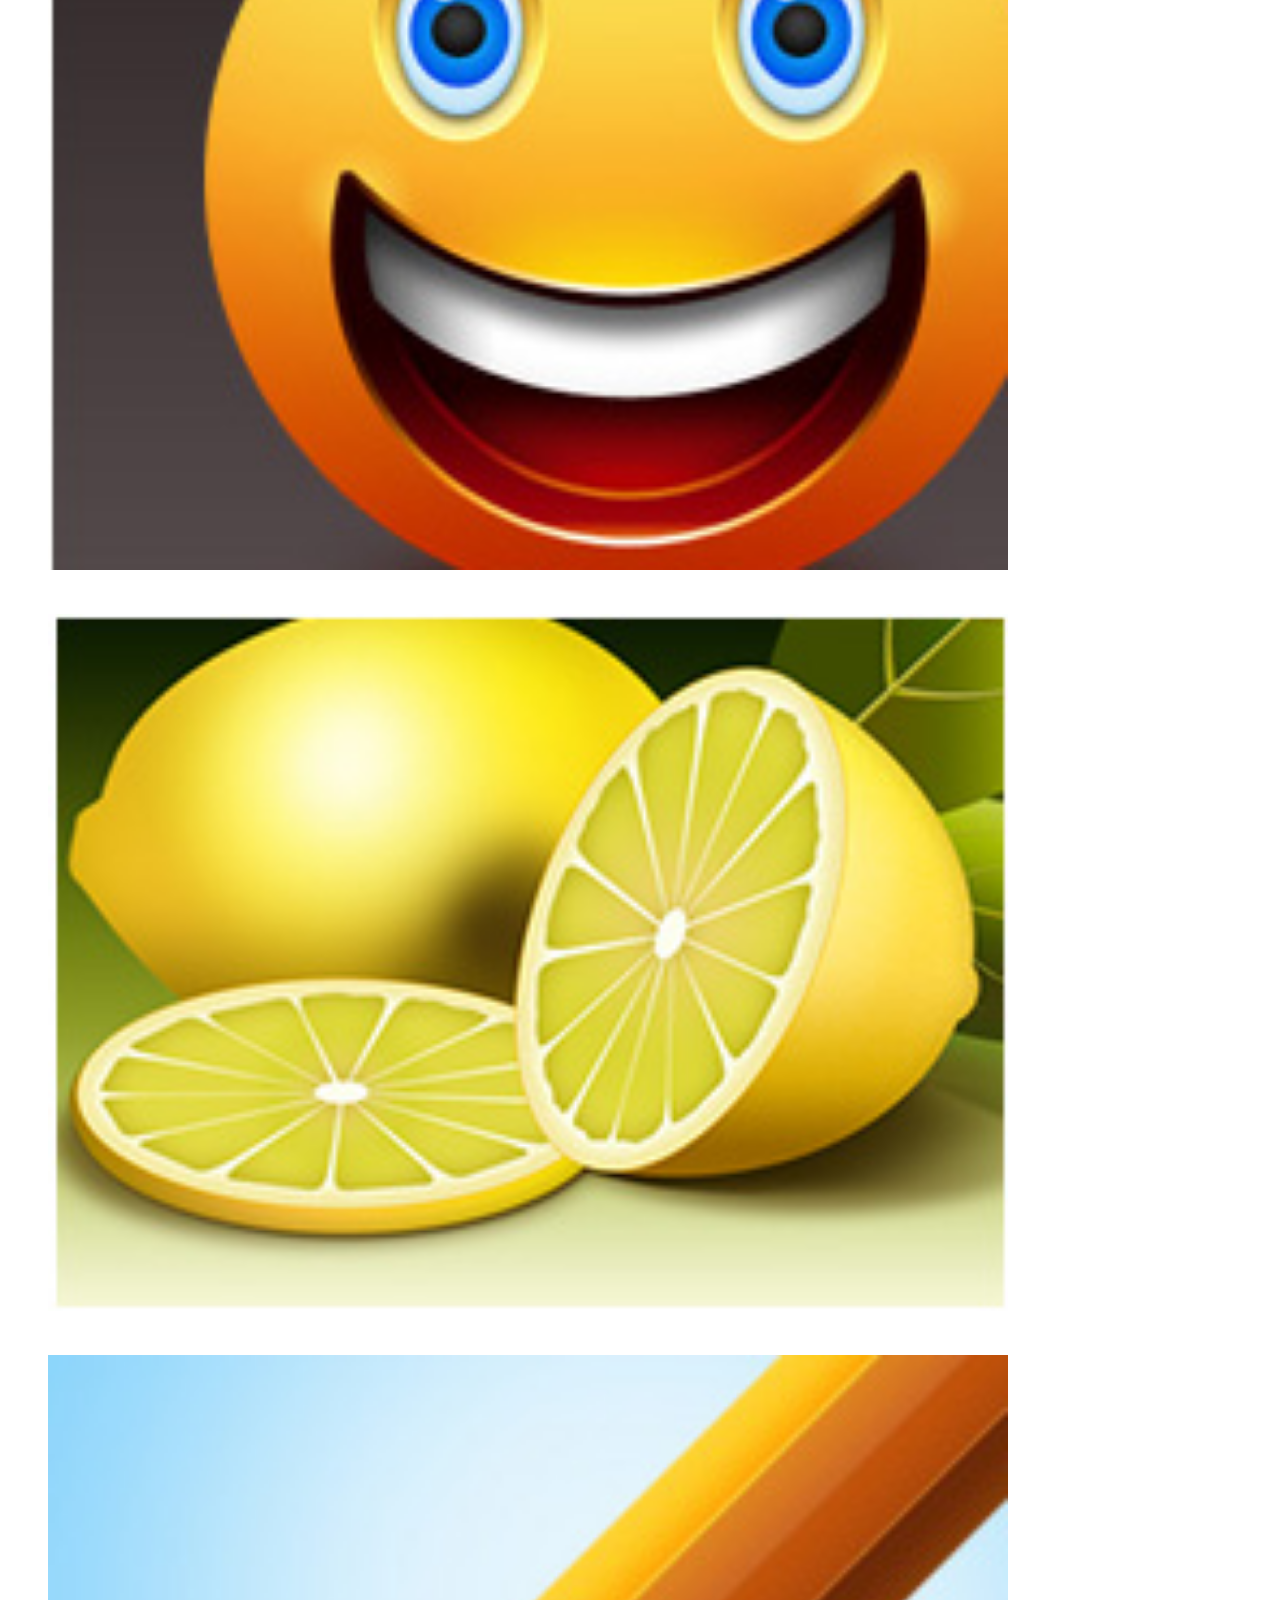
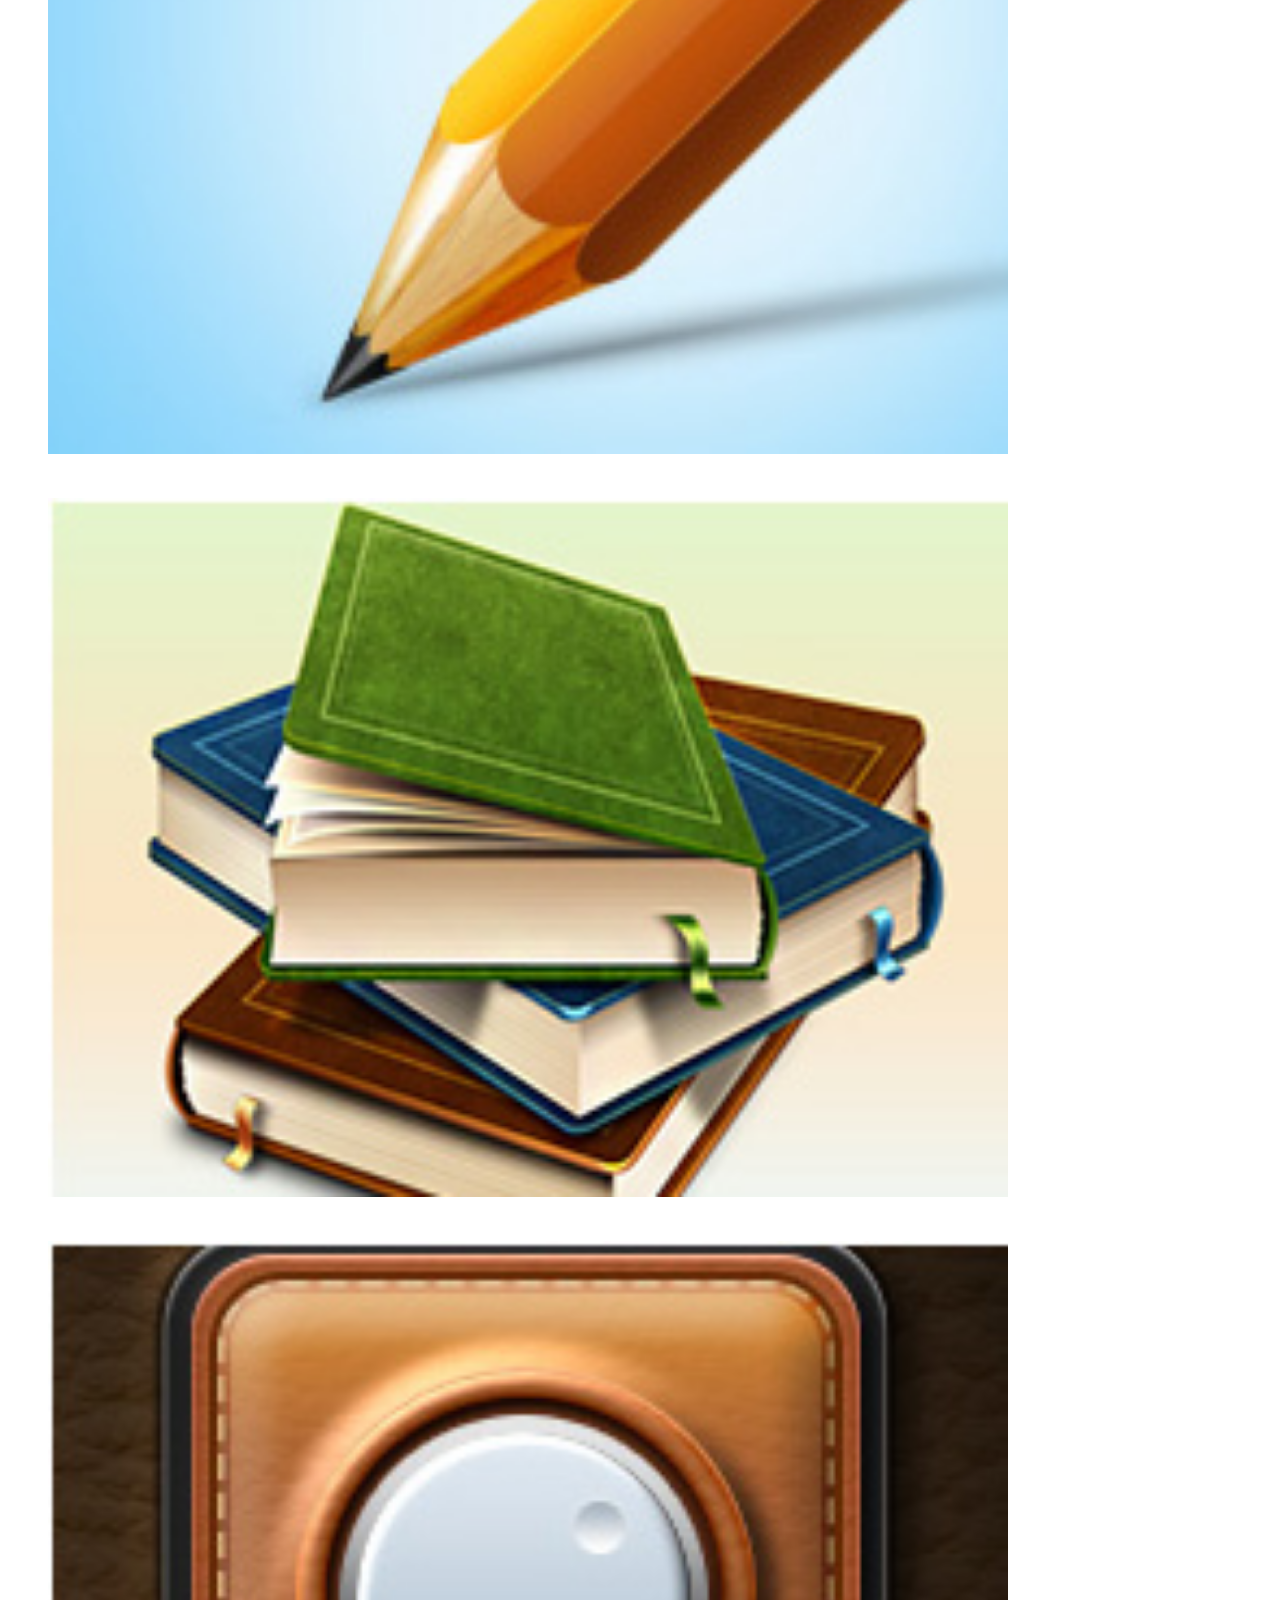
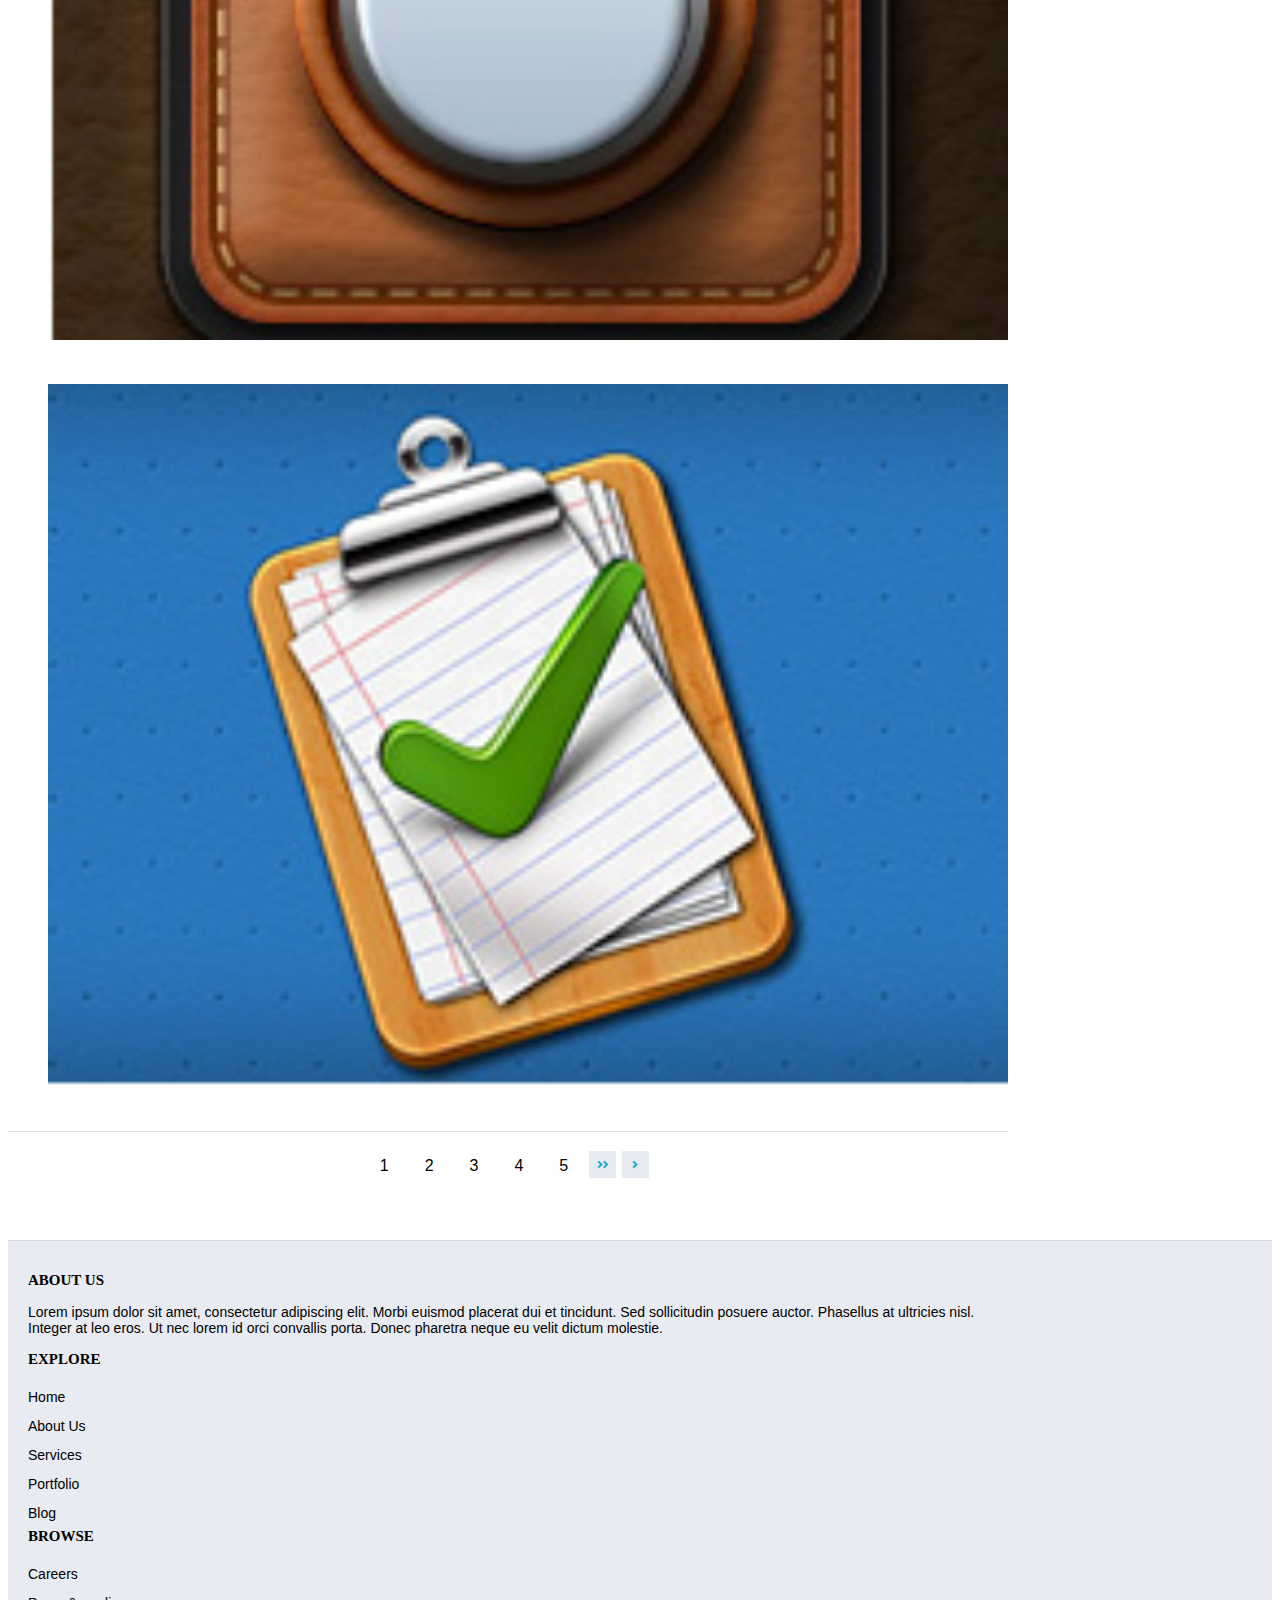
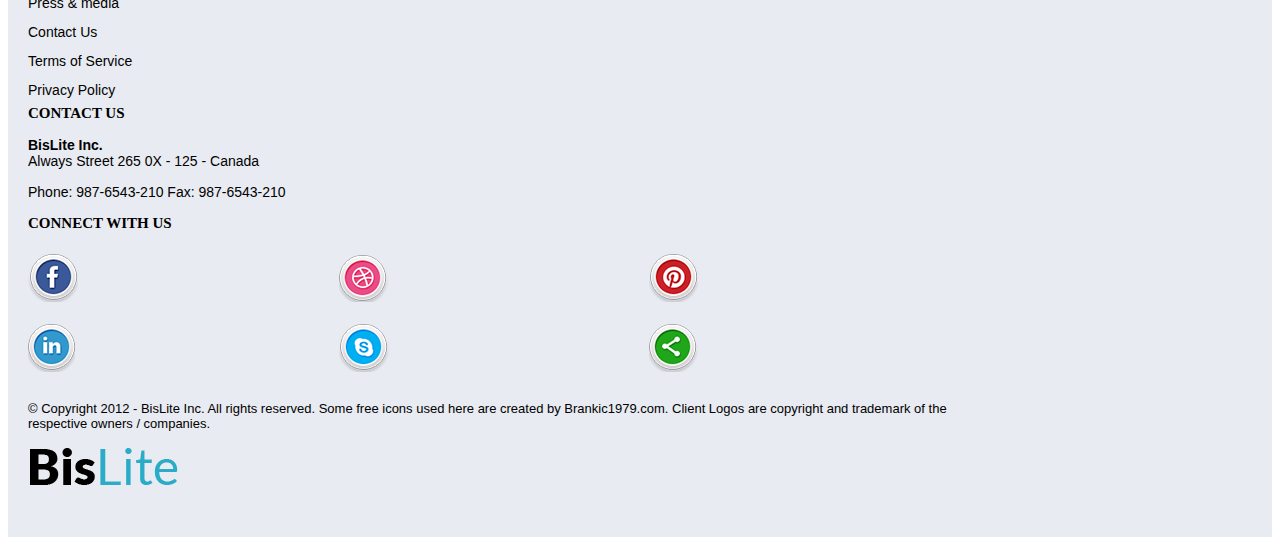
<file: portfolio.html>
<!DOCTYPE html>
<html>
<head>
	<title>BisLite</title>
	<meta charset="UTF-8">
	<meta name="viewport" content="width=device-width, initial-scale=1">
	<link rel="stylesheet" type="text/css" href="js/jquery.bxslider.css">
	<link rel="stylesheet" href="https://maxcdn.bootstrapcdn.com/bootstrap/3.3.6/css/bootstrap.min.css" integrity="sha384-1q8mTJOASx8j1Au+a5WDVnPi2lkFfwwEAa8hDDdjZlpLegxhjVME1fgjWPGmkzs7" crossorigin="anonymous">
	<link rel="stylesheet" type="text/css" href="css/style.css">
	<script type="text/javascript" src="http://code.jquery.com/jquery-2.1.4.js"></script>
	<script type="text/javascript" src="js/jquery.bxslider.min.js"></script>
	<script src="https://maxcdn.bootstrapcdn.com/bootstrap/3.3.6/js/bootstrap.min.js" integrity="sha384-0mSbJDEHialfmuBBQP6A4Qrprq5OVfW37PRR3j5ELqxss1yVqOtnepnHVP9aJ7xS" crossorigin="anonymous"></script>
	<script type="text/javascript" src="js/jquery.inview.js"></script>
	<script type="text/javascript" src="js/main.js"></script>
</head>
<body>
	<header>
		<div class="container">
			<nav class="navbar navbar-default">
			  <div class="container-fluid">
			    <div class="navbar-header">
			      <button type="button" class="navbar-toggle collapsed" data-toggle="collapse" data-target="#bs-example-navbar-collapse-1" aria-expanded="false">
			        <span class="sr-only">Toggle navigation</span>
			        <span class="icon-bar"></span>
			        <span class="icon-bar"></span>
			        <span class="icon-bar"></span>
			      </button>
			      <a class="navbar-brand" href="index.html"><img alt="logo" src="images/logo.png"></a>
			    </div>
			    <div class="collapse navbar-collapse" id="bs-example-navbar-collapse-1">
			      <ul class="nav navbar-nav navbar-right">
			        <li><a href="index.html">Home</a></li>
			        <li class="active-link">
			        	<a class="portfolio-a" href="portfolio.html">Portfolio</a>
			        </li>
			        <li><a href="contact.html">Contact us</a></li>
			      </ul>			      
			    </div>
			  </div>
			</nav>
		</div>
	</header>
	<main>
		<div class="container container-portfolio-main">
			<img alt="image" src="images/portfolio.png">
			<h1>PORTFOLIO</h1>
			<nav class="image-list">
				<a href="#">All</a>
				<a href="#">Websites</a>
				<a href="#">Wordpress</a>
				<a href="#">Mobile Apps </a>
				<a href="#">Icons</a>
				<a href="#">Logos</a>
				<a href="#">Graphics</a>
			</nav>
			<div class="row row-image-holder">
				<div class="col-lg-3 col-md-3 col-sm-3">
					<ul>
						<li>
							<img alt="image" src="images/slider2-img16.jpg">
							<img alt="image" class="security" src="images/absolute.jpg">
						</li>
						<li>
							<img alt="image" src="images/slider2-img12.jpg">
							<img alt="image" class="security" src="images/absolute.jpg">
						</li>
						<li>
							<img alt="image" src="images/slider2-img08.jpg">
							<img alt="image" class="security" src="images/absolute.jpg">
						</li>
						<li>
							<img alt="image" src="images/slider2-img04.jpg">
							<img alt="image" class="security" src="images/absolute.jpg">
						</li>
					</ul>
				</div>
				<div class="col-lg-3 col-md-3 col-sm-3">
					<ul>
						<li>
							<img alt="image" src="images/slider2-img15.jpg">
							<img alt="image" class="security" src="images/absolute.jpg">
						</li>
						<li>
							<img alt="image" src="images/slider2-img11.jpg">
							<img alt="image" class="security" src="images/absolute.jpg">
						</li>
						<li>
							<img alt="image" src="images/slider2-img07.jpg">
							<img alt="image" class="security" src="images/absolute.jpg">
						</li>
						<li>
							<img alt="image" src="images/slider2-img03.jpg">
							<img alt="image" class="security" src="images/absolute.jpg">
						</li>
					</ul>
				</div>
				<div class="col-lg-3 col-md-3 col-sm-3">
					<ul>
						<li>
							<img alt="image" src="images/slider2-img14.jpg">
							<img alt="image" class="security" src="images/absolute.jpg">
						</li>
						<li>
							<img alt="image" src="images/slider2-img10.jpg">
							<img alt="image" class="security" src="images/absolute.jpg">
						</li>
						<li>
							<img alt="image" src="images/slider2-img06.jpg">
							<img alt="image" class="security" src="images/absolute.jpg">
						</li>
						<li>
							<img alt="image" src="images/slider2-img02.jpg">
							<img alt="image" class="security" src="images/absolute.jpg">
						</li>
					</ul>
				</div>
				<div class="col-lg-3 col-md-3 col-sm-3">
					<ul>
						<li>
							<img alt="image" src="images/slider2-img13.jpg">
							<img alt="image" class="security" src="images/absolute.jpg">
						</li>
						<li>
							<img alt="image" src="images/slider2-img09.jpg">
							<img alt="image" class="security" src="images/absolute.jpg">
						</li>
						<li>
							<img alt="image" src="images/slider2-img05.jpg">
							<img alt="image" class="security" src="images/absolute.jpg">
						</li>
						<li>
							<img alt="image" src="images/slider2-img01.jpg">
							<img alt="image" class="security" src="images/absolute.jpg">
						</li>
					</ul>
				</div>
			</div>
			<nav class="image-list page-list">
				<a href="#">1</a>
				<a href="#">2</a>
				<a href="#">3</a>
				<a href="#">4</a>
				<a href="#">5</a>
				<a class="end li-end" href="#">end</a>
				<a class="next li-next" href="#">next</a>
			</nav>
		</div>
	</main>
	<footer>
		<div class="container">
			<div class="row">
				<div class="col-lg-3 col-md-3 col-sm-3">
					<h1>ABOUT US</h1>
					<p>
						Lorem ipsum dolor sit amet, consectetur adipiscing elit. Morbi euismod placerat dui et tincidunt. Sed sollicitudin posuere auctor. Phasellus at ultricies nisl. Integer at leo eros. Ut nec lorem id orci convallis porta. Donec pharetra neque eu velit dictum molestie. 
					</p>
				</div>
				<div class="col-lg-2 col-md-2 col-sm-2">
					<h1>EXPLORE</h1>
			        <a href="index.html">Home</a>
			        <a href="#">About Us</a>
			        <a href="#">Services</a>
			        <a href="portfolio.html">Portfolio</a>
			        <a href="#">Blog</a>
				</div>
				<div class="col-lg-2 col-md-2 col-sm-2">
					<h1>BROWSE</h1>
			        <a href="#">Careers</a>
			        <a href="#">Press &amp; media</a>
			        <a href="contact.html">Contact Us</a>
			        <a href="#">Terms of Service</a>
			        <a href="#">Privacy Policy</a>
				</div>
				<div class="col-lg-2 col-md-2 col-sm-2">
					<h1>CONTACT US</h1>
					<p>
						<span>BisLite Inc.</span><br>						
						Always Street 265
						0X - 125 - Canada
					</p>
					<p>
						Phone: 987-6543-210
						Fax: 987-6543-210
					</p>
				</div>
				<div class="col-lg-3 col-md-3 col-sm-3">
					<h1>CONNECT WITH US</h1>
					<ul class="social-links">
						<li>
							<a href="https://www.facebook.com/?_rdr=p"><img alt="image" src="images/fb.png"></a>
						</li>
						<li>
							<a href="https://dribbble.com/"><img alt="image" src="images/dribbble.png"></a>
						</li>
						<li>
							<a href="https://www.pinterest.com/"><img alt="image" src="images/pinterest.png"></a>
						</li>
						<li>
							<a href="https://www.linkedin.com/"><img alt="image" src="images/in.png"></a>
						</li>
						<li>
							<a href="http://www.skype.com/ru/"><img alt="image" src="images/skype.png"></a>
						</li>
						<li>
							<a href="https://www.share.com/"><img alt="image" src="images/share.png"></a>
						</li>
					</ul>
				</div>
			</div>
			<div class="row">
				<div class="col-lg-9 col-md-9 col-sm-9">
					<p class="copy">
						&copy; Copyright 2012 - BisLite Inc. All rights reserved. Some free icons used here are created by Brankic1979.com. 
						Client Logos are copyright and trademark of the respective owners / companies.
					</p>
				</div>
				<div class="col-lg-3 col-md-3 col-sm-3">
					<a class="logo" href="index.html"><img alt="logo" src="images/logo.png"></a>
				</div>
			</div>
		</div>
	</footer>
</body>
</html>
</file>
<file: css/style.css>
*{list-style:none;}
@font-face{
	font-family: "arialbi";
	src:url("../fonts/arialbi.eot");
	src:url("../fonts/arialbi.eot?#iefix")format("embedded-opentype"),
	url("../fonts/arialbi.woff")format("woff"),
	url("../fonts/arialbi.ttf")format("truetupe");
	font-style: normal;
	font-weight: normal;
}
@font-face{
	font-family: "Lato-Bold";
	src:url("../fonts/Lato-Bold.eot");
	src:url("../fonts/Lato-Bold.eot?#iefix")format("embedded-opentype"),
	url("../fonts/Lato-Bold.woff")format("woff"),
	url("../fonts/Lato-Bold.ttf")format("truetupe");
	font-style: normal;
	font-weight: normal;
}
a:focus{
	text-decoration: none;
}
body .container{
	max-width: 1000px;
}
header{
	background: #e8ebf1;
	padding: 36px 0 45px 0;
}
header .navbar-default{
	background-color: inherit;
	border: none;
	margin-bottom: 0 !important;
}
header .navbar-default .navbar-brand{
	padding: 0;
	outline: none;
     -webkit-transition: opacity .5s linear;
     -moz-transition: opacity .5s linear;
     -o-transition: opacity .5s linear;
     transition: opacity .5s linear;
}
header .navbar-default .navbar-brand:hover{
	opacity: .6;
}
header .navbar-default .navbar-nav>li>a{
	font-size: 13px;
    font-weight: bold;
    color: black;
    text-transform: uppercase;
    outline: none;
    text-decoration: none;
    padding: 10px 10px 5px 10px;
    transition: color .3s linear;
    -webkit-transition: color .3s linear;
    -moz-transition: color .3s linear;
    -o-transition: color .3s linear;
}
header .navbar-default .navbar-nav>li>a:hover{
	color: #81e4ed;
}
header .navbar-default .navbar-nav>li{
	padding: 5px 0px 0px 0;
    margin: 0 15px;
}
header .navbar-default .navbar-nav .active-link{
	border-bottom: 3px solid #81e4ed;
}
header .navbar-default .navbar-nav .active-link a{
	color: #81e4ed;
}
.slider-wrap{
	background: #81e4ed;
	padding: 20px 0 0 0;
	border-top: 1px solid #6ec2ca;
}
.slider-wrap li{
	left: 0;
	width: 100%;
	position: relative;
}
.slider-wrap p{
	position: absolute;
	left: 7%;
	top: 19%;
	color: #ffffff;
	font-family: Lato-Bold;
	font-size: 50px;
}
.slider-wrap .bx-wrapper .bx-pager{
	bottom: -38px;
}
.slider-wrap .bx-wrapper .bx-pager.bx-default-pager a.active{
	background: #fff;
	width: 15px;
	height: 15px;
}
.slider-wrap .bx-wrapper .bx-pager.bx-default-pager a{
	background: #71a3a7;
	width: 15px;
	height: 15px;
	border-radius: 8px;
}
.slider-wrap img{
	width: 100%;
}
.info-box{
	padding: 60px 0 50px 0;
	background: #e8ebf1;
} 
main h2{
	display: inline-block;
	font-size: 15px;
	font-weight: bold;
	text-transform: uppercase;
	margin: 28px 0 18px 0 !important;
}
.info-box p{
	font-size: 15px;
	margin: 17px 0 28px 0 !important;
	font-family: Arial;
}
.info-box a{
	outline: none;
	color: #2aacc8;
	padding-left: 18px;
	font-family: Arial;
	background: url(../images/arrow2.png) no-repeat 0 3px;
	-webkit-transition: .3s linear;
     -moz-transition: .3s linear;
     -o-transition: .3s linear;
     transition: .3s linear;
}
.info-box a:hover{
	text-decoration: none;
	color: black;
}
.info-box a:focus{
	text-decoration: none;
	color: #2aacc8;
}
.info-box a:visited{
	text-decoration: none !important;
}
.info-box a:active{
	text-decoration: none !important;
}
.slider2-wrap h1{
	display: inline-block;
	padding-left: 15px;
	font-size: 15px;
	font-weight: bold;
}
.slider2-wrap .bx-wrapper{
	padding: 20px 0;
    border-top: 1px solid #e8ebf1;
    border-bottom: 1px solid #e8ebf1;
    margin: 0 !important;
    max-width: 100% !important;
}
.slider2-wrap .bx-wrapper img{
	max-width: 110%;
}
.slider2-wrap .bx-wrapper .bx-controls-direction a {
    top: -23px;
}
.slider2-wrap .bx-wrapper .bx-controls-direction .bx-prev{
	left: 94% !important;
	width: 23px;
	height: 23px;
	background: url(../images/prev.png) no-repeat;
}
.slider2-wrap .bx-wrapper .bx-controls-direction .bx-next{
	left: 97% !important;
	width: 23px;
	height: 23px;
	background: url(../images/next.png) no-repeat;
}
 .bx-wrapper .bx-viewport{
	box-shadow: none;
	border: none;
	left: 0;
	background: inherit;
}
.image-links{
	font-size: 0;
}
.image-links a{
	display: inline-block;
    width: 32%;
    outline: none;
    opacity: 0;
}
.info-box .div_box{
	opacity: 0;
}
.cont_1{
	opacity: 0;
}
.image-links a:hover{
	opacity: .7;
}
.image-links img{
	width: 100%;
}
.content p{
	padding-right: 60px;
	padding-bottom: 38px;
	font-family: Arial;
}
.content span{
	font-weight: bold;
	font-family: arialbi;
}
.button-section .row{
	background: #e8fcfe;
	border: 1px solid #81e4ed;
	margin: 41px 0 39px 0;
	padding: 28px 32px;
	font-size: 16px;
	color: #363636;
	font-family: Arial;
}
.button-section input[type=button]{
	font-weight: bold;
	padding:23px 20px;
	border-radius: 10px;
	border: #2aacc8;
	padding: 19px 20px 19px 50px;
	background: url(../images/download.png)no-repeat 8px;
	background-color: #78dee9;
	box-shadow: 0px 1px 1px #2AACED;
	outline: none;
     -webkit-transition: .4s linear;
     -moz-transition: .4s linear;
     -o-transition: .4s linear;
     transition: .4s linear;
}
.button-section input[type=button]:hover{
	opacity: .8;
}
footer{
	background: #e8ebf1;
	border-top: 1px solid #d9d9d9;
	padding:31px 0 40px 0;
	font-size: 14px;
}
footer h1{
	font-size: 15px;
	font-weight:bold;
	margin: 0 0 15px 0 !important;
}
footer p{
	margin: 10px 0 15px 0 !important;
	font-family: Arial;
}
.copy{
	font-size: 13px;
}
footer a{
	display: block;
	outline: none !important;
	text-decoration: none !important;
	color: black;
	line-height: 29px;
	font-family: Arial;
	 -webkit-transition: .4s linear;
     -moz-transition: .4s linear;
     -o-transition: .4s linear;
     transition: .4s linear;
}
footer a:hover{
	opacity: .7;
	text-decoration: none;
	color: black;
	outline: none !important;
}
footer a:visited{
	color: black;
	text-decoration: none !important;
}
footer a:active{
	color: black;
	text-decoration: none !important;
}
footer span{
	font-weight: bold;
}
footer .row div{
	padding: 0 20px;
}
.social-links{
	padding-left: 0;
}
.social-links li{
	display: inline-block;
	width: 32%;
	padding: 5px 0;
}
.social-links li a{
	display: inline-block;	
}
.social-links li a img{
	width: 100%;
}
/*___________________CONTACT__________________*/

.container-portfolio-main h1{
	display: inline-block;
    margin-top: 44px !important;
    margin-bottom: 18px;
    font-size: 15px;
    padding-left: 16px;
    font-weight: bold;
}
.row-portfolio{
	border-top: 1px solid #dfe1e5;
	padding: 40px 0;
	margin: 0 !important;
	font-size: 14px;
}
.row-portfolio p{
	margin-bottom: 25px;
	font-family: Arial;
}
.row-portfolio .col-form{
	padding-left: 0;
}
.col-form span{
	color: #2aacc8;
	font-family: Arial;
	font-weight: bold;
}
.row-portfolio .col-map{
	padding-right: 0;
}
.col-form input{
    outline: none;
    display: block;
     border: none; 
    padding: 15px 0px;
    font-family: Arial;
    width: 100%;
    font-size: 15px;
}
.col-form 
::-webkit-input-placeholder {color:#000000;}
::-moz-placeholder          {color:#000000;}/* Firefox 19+ */
:-moz-placeholder           {color:#000000;}/* Firefox 18- */
:-ms-input-placeholder      {color:#000000;}

.col-form input[type=submit]{
	width: auto;
	font-weight: bold;
	font-size: 18px;
	padding:17px 30px 17px 60px!important;
	border-radius: 10px;
	border: #2aacc8;
	background: url(../images/submit.png)no-repeat 19px;
	background-color: #78dee9;
	box-shadow: 0px 1px 1px #2AACED;
	outline: none;
	margin-top: 150px;
     -webkit-transition: .3s linear;
     -moz-transition: .3s linear;
     -o-transition: .3s linear;
     transition: .3s linear;
}
.col-form input[type=submit]:hover{
	opacity: .8;
}
.col-map h2{
	padding-left: 0;
	margin: 0 !important;
}
.col-map h1{
	padding-left: 0;
	text-transform: uppercase;
	margin-bottom: 24px !important;
	margin-top: 40px !important;
}
.map p{
	font-weight: bold;
	padding-top: 6px;
}
.map{
	background: #e8fcfe;
	padding: 19px;
	border: 1px solid #81e4ed;
}
.map-wrap{
	border: 5px solid #fff;
}
iframe {
	width: 100%;
}
/*_____________PORTFOLIO__________*/

.image-list{
	padding: 14px 0;
	border-top: 1px solid #dfe1e5;
	border-bottom: 1px solid #dfe1e5;
	margin-bottom: 40px;
}
.image-list a{
	display: inline-block;
	padding: 11px 16px;
	 -webkit-transition: .3s linear;
     -moz-transition: .3s linear;
     -o-transition: .3s linear;
     transition: .3s linear;
     outline: none;
	text-decoration: none;
	color: black;
	font-family: Arial;
}
.image-list a:hover{
	background: #81e4ed;
}
.row-image-holder li{
	width: 100%;
	margin-bottom: 40px;
	position: relative;
	cursor: pointer;
	 -webkit-transition: .2s linear;
     -moz-transition: .2s linear;
     -o-transition: .2s linear;
     transition: .2s linear;
}
.row-image-holder li img{
	width: 100%;
}
.row-image-holder li:hover .security{
	opacity: 1;
}
.row-image-holder .security{
	position: absolute;
	bottom: 0;
	left: 0;
	width: 100%;
	opacity: 0;
	transition: opacity .3s linear;
	-webkit-transition: opacity .3s linear;
	-moz-transition: opacity .3s linear;
	-o-transition: opacity .3s linear;
}
.page-list{
	border-bottom: none;
	text-align: center;
}
.page-list a{
	font-family: Arial;
	transition: opacity .3s linear;
	-webkit-transition: opacity .3s linear;
	-moz-transition: opacity .3s linear;
	-o-transition: opacity .3s linear;
}
.page-list .end{
	display: inline-block;
	width: 30px;
	height: 30px;
	line-height: 29px;
	text-indent: -9999px;
	background: url(../images/end.png)no-repeat;
}
.page-list .next{
	display: inline-block;
	width: 30px;
	height: 30px;
	line-height: 29px;
	text-indent: -9999px;
	background: url(../images/next2.png)no-repeat;
}
.li-end{
	padding: 0 !important;
}
.li-next{
	padding: 0 !important;
}
.li-end:hover{
	background: url(../images/end.png)no-repeat !important;
	opacity: .6;
}
.li-next:hover{
	background: url(../images/next2.png)no-repeat !important;
	opacity: .6;
}
@media screen and (max-width: 991px){
	header .navbar-default .navbar-nav>li{
		padding: 5px 5px;
	}
	.slider-wrap p{
		font-size: 40px !important;
	}
	.button-section{
		text-align: center;
	}
	.social-links li{
		width: 30%;
	}
	footer .row div {
	    padding: 0 14px;
	}
	footer h1 {
	    font-size: 14px;
	}
}
@media screen and (max-width: 767px){
	header .navbar-default .navbar-nav .active-link a {
	    color: black;
	}
	header .navbar-default .navbar-nav .active-link{
		border-bottom: none;
	}
	header .navbar-default .navbar-nav li{
		text-align: center;
		-webkit-transition: background .3s linear;
		-moz-transition: background .3s linear;
		-o-transition: background .3s linear;
		transition: background .3s linear;
	}
	header .navbar-default .navbar-nav li:hover{
		background: rgba(255, 255, 255, .5);
	}
	.slider-wrap{
		display: none;
	}
	.info-box{
		padding: 20px 0;
		text-align: center;
	}
	.info-box div{
		margin-bottom: 20px;
	}
	.slider2-wrap{
		display: none;
	}
	.content{
		text-align: center;
	}
	.content p{
		text-align: center;
		padding: 15px;
	}
	.content span{
		display: block;
		margin-bottom: 30px;
	}
	.row-image-holder li img {
	    width: 50%;
	    margin: auto;
	    display: block;
	}
	.row-image-holder .security {
	    left: 0;
	    right: 0;
	    width: 50%;
	    top: 50% !important
	}
	.image-list{
		display: none;
	}
	.container-portfolio-main{
		text-align: center;
	}
	.col-form input[type=submit]{
		margin: 20px 0;
	    display: inline-block;
	    width: auto;
	}
	.row-portfolio .col-map {
	    padding-right: 15px;
	}
	.row-image-holder{
		border-top: 1px solid #dfe1e5;
		padding-top: 20px;
	}
	.row-image-holder ul{
		padding: 0;
	}
	.button-section input[type=button] {
	    padding: 19px 20px 19px 45px;
	    background: url(../images/download.png)no-repeat 3px;
	    background-color: #78dee9;
	    box-shadow: 0px 1px 1px #2AACED;
	    outline: none;
	    -webkit-transition: .4s linear;
	    -moz-transition: .4s linear;
	    -o-transition: .4s linear;
	    transition: .4s linear;
	}
	footer{
		text-align: center;
	}
	footer a{
		display: inline-block;
		margin: 0 1%;
	}
	footer .row div{
		margin-bottom: 30px;
	}
}
</file>
